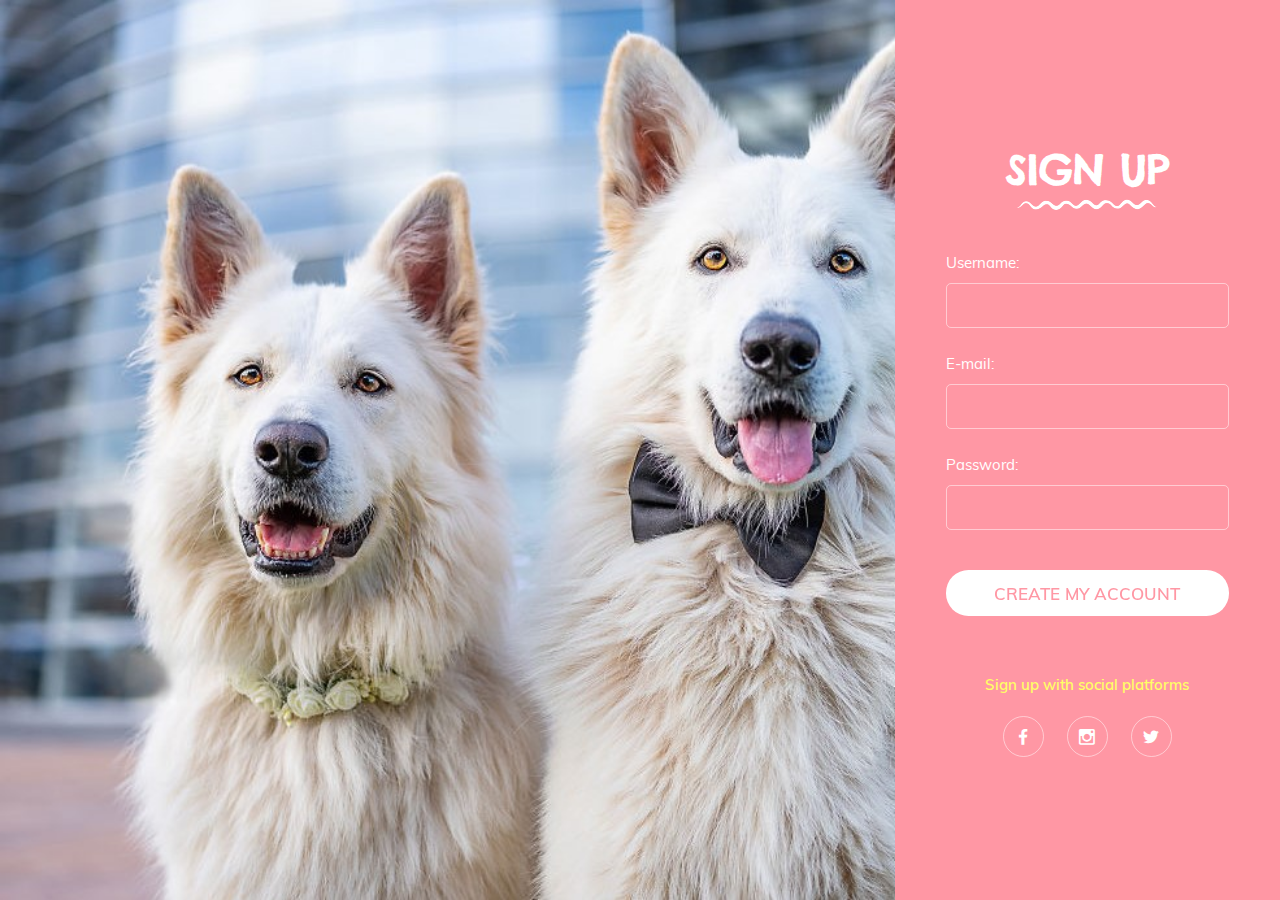
<file: signup/signup.html>
<!DOCTYPE html>
<html>
	<head>
		<meta charset="utf-8">
		<title>RegistrationForm_v8 by Colorlib</title>
		<meta name="viewport" content="width=device-width, initial-scale=1.0">

		<!-- MATERIAL DESIGN ICONIC FONT -->
		<link rel="stylesheet" href="fonts/material-design-iconic-font/css/material-design-iconic-font.min.css">
		
		<!-- STYLE CSS -->
		<link rel="stylesheet" href="css/style.css">
	</head>

	<body>

		<div class="wrapper">
			<div class="image-holder">
				<img src="images/dog1.jpg" alt="">
			</div>
			<div class="form-inner">
				<form action="">
					<div class="form-header">
						<h3>Sign up</h3>
						<img src="images/sign-up.png" alt="" class="sign-up-icon">
					</div>
					<div class="form-group">
						<label for="">Username:</label>
						<input type="text" class="form-control" data-validation="length alphanumeric" data-validation-length="3-12">
					</div>
					<div class="form-group">
						<label for="">E-mail:</label>
						<input type="text" class="form-control" data-validation="email">
					</div>
					<div class="form-group" >
						<label for="">Password:</label>
						<input type="password" class="form-control" data-validation="length" data-validation-length="min8">
					</div>
					<button onClick="myFunction()">create my account</button>
					<div class="socials">
						<p>Sign up with social platforms</p>
						<a href="https://www.facebook.com/" class="socials-icon">
							<i class="zmdi zmdi-facebook"></i>
						</a>
						<a href="https://www.instagram.com/" class="socials-icon">
							<i class="zmdi zmdi-instagram"></i>
						</a>
						<a href="https://twitter.com/home" class="socials-icon">
							<i class="zmdi zmdi-twitter"></i>
						</a>
						<!-- <a href="" class="socials-icon">
							<i class="zmdi zmdi-tumblr"></i>
						</a> -->
					</div>
				</form>
			</div>
			
		</div>
		
		<script src="js/jquery-3.3.1.min.js"></script>
		<script src="js/jquery.form-validator.min.js"></script>
		<script src="js/main.js"></script>
	</body>
</html>
</file>
<file: signup/css/style.css>
@font-face {
  font-family: "ChelseaMarket-Regular";
  src: url("../fonts/chelsea_market/ChelseaMarket-Regular.ttf"); }
@font-face {
  font-family: "Muli-Regular";
  src: url("../fonts/muli/Muli-Regular.ttf"); }
@font-face {
  font-family: "Muli-SemiBold";
  src: url("../fonts/muli/Muli-SemiBold.ttf"); }
* {
  -webkit-box-sizing: border-box;
  -moz-box-sizing: border-box;
  box-sizing: border-box; }

body {
  font-family: "Muli-Regular";
  font-size: 15px;
  margin: 0;
  color: #fff; }

input, textarea, select, button {
  font-family: "Muli-SemiBold"; }

p, h1, h2, h3, h4, h5, h6, ul {
  margin: 0; }

img {
  max-width: 100%; }

ul {
  padding-left: 0;
  margin-bottom: 0; }

a {
  text-decoration: none; }

:focus {
  outline: none; }

.wrapper {
  min-height: 100vh;
  display: flex; }
  .wrapper .image-holder {
    width: 69.9%; }
  .wrapper .form-inner {
    width: 30.1%; }

.image-holder {
  background: url('../images/dog1.jpg') no-repeat;
  background-size: cover; }
  .image-holder img {
    display: none; }

.form-inner {
  background: #ff97a4;
  padding-top: 16.36vh;
  padding-left: 4vw;
  padding-right: 4vw; }

form {
  width: 100%; }

.form-header {
  text-align: center;
  margin-bottom: 39px; }

h3 {
  text-transform: uppercase;
  font-size: 40px;
  font-family: "ChelseaMarket-Regular"; }

label {
  margin-bottom: 11px;
  display: block; }

.form-group {
  margin-bottom: 26px;
  position: relative; }

.form-control {
  border: 1px solid rgba(255, 255, 255, 0.5);
  border-radius: 5px;
  display: block;
  width: 100%;
  height: 45px;
  background: none;
  padding: 0 19px;
  color: #fff;
  font-size: 17px; }
  .form-control.error {
    border-color: #fd677a !important;
    background: url("../images/error.png") no-repeat center right 19px; }
  .form-control.valid {
    background: url("../images/valid.png") no-repeat center right 19px; }

.form-error {
  margin-top: 10px;
  display: inline-block; }

button {
  border: none;
  width: 100%;
  height: 46px;
  border-radius: 22.5px;
  margin: auto;
  margin-top: 40px;
  cursor: pointer;
  display: flex;
  align-items: center;
  justify-content: center;
  padding: 0;
  background: #fff;
  color: #ff97a4;
  text-transform: uppercase;
  font-size: 17px;
  overflow: hidden;
  -webkit-transform: perspective(1px) translateZ(0);
  transform: perspective(1px) translateZ(0);
  position: relative;
  -webkit-transition-property: color;
  transition-property: color;
  -webkit-transition-duration: 0.3s;
  transition-duration: 0.3s; }
  button:before {
    content: "";
    position: absolute;
    z-index: -1;
    top: 0;
    bottom: 0;
    left: 0;
    right: 0;
    background: #fd677a;
    -webkit-transform: scaleX(0);
    transform: scaleX(0);
    -webkit-transform-origin: 50%;
    transform-origin: 50%;
    -webkit-transition-property: transform;
    transition-property: transform;
    -webkit-transition-duration: 0.3s;
    transition-duration: 0.3s;
    -webkit-transition-timing-function: ease-out;
    transition-timing-function: ease-out; }
  button:hover {
    color: white; }
    button:hover:before {
      -webkit-transform: scaleX(1);
      transform: scaleX(1); }

.socials {
  text-align: center;
  margin-top: 59px; }

.socials-icon {
  display: inline-flex;
  width: 41px;
  height: 41px;
  border-radius: 50%;
  align-items: center;
  justify-content: center;
  border: 1px solid rgba(255, 255, 255, 0.5);
  font-size: 19px;
  color: #fff;
  transition: all 0.5s ease;
  margin-right: 19px; }
  .socials-icon:hover {
    background: #fff;
    border: 1px solid transparent;
    color: #ff97a4; }
  .socials-icon:last-child {
    margin-right: 0; }

p {
  font-family: "Muli-SemiBold";
  color: #ffff66;
  margin-bottom: 22px; }

@media (max-width: 1500px) {
  .form-inner {
    display: flex;
    align-items: center;
    padding-top: 0;
    padding-left: 4vw;
    padding-right: 4vw; } }
@media (max-width: 1199px) {
  .wrapper {
    flex-direction: column; }
    .wrapper .image-holder {
      width: 100%;
      height: 45vh; }
    .wrapper .form-inner {
      width: 100%;
      height: 55vh; }

  .form-inner {
    padding-left: 20vw;
    padding-right: 20vw; }

  button {
    width: 50%; } }
@media (max-width: 991px) {
  .wrapper .image-holder {
    height: 37vh; }
  .wrapper .form-inner {
    height: 63vh; }

  .socials {
    margin-top: 40px; }

  .form-header {
    margin-bottom: 30px; } }
@media (max-width: 767px) {
  .wrapper .form-inner {
    height: auto; }
  .wrapper .image-holder {
    height: auto; }

  .image-holder img {
    display: block; }

  .form-inner {
    padding: 30px 20px; }

  button {
    width: 100%; } }

/*# sourceMappingURL=style.css.map */
</file>
<file: signup/fonts/material-design-iconic-font/css/material-design-iconic-font.min.css>
@font-face{font-family:Material-Design-Iconic-Font;src:url(../fonts/Material-Design-Iconic-Font.woff2?v=2.2.0) format('woff2'),url(../fonts/Material-Design-Iconic-Font.woff?v=2.2.0) format('woff'),url(../fonts/Material-Design-Iconic-Font.ttf?v=2.2.0) format('truetype')}.zmdi{display:inline-block;font:normal normal normal 14px/1 'Material-Design-Iconic-Font';font-size:inherit;text-rendering:auto;-webkit-font-smoothing:antialiased;-moz-osx-font-smoothing:grayscale}.zmdi-hc-lg{font-size:1.33333333em;line-height:.75em;vertical-align:-15%}.zmdi-hc-2x{font-size:2em}.zmdi-hc-3x{font-size:3em}.zmdi-hc-4x{font-size:4em}.zmdi-hc-5x{font-size:5em}.zmdi-hc-fw{width:1.28571429em;text-align:center}.zmdi-hc-ul{padding-left:0;margin-left:2.14285714em;list-style-type:none}.zmdi-hc-ul>li{position:relative}.zmdi-hc-li{position:absolute;left:-2.14285714em;width:2.14285714em;top:.14285714em;text-align:center}.zmdi-hc-li.zmdi-hc-lg{left:-1.85714286em}.zmdi-hc-border{padding:.1em .25em;border:solid .1em #9e9e9e;border-radius:2px}.zmdi-hc-border-circle{padding:.1em .25em;border:solid .1em #9e9e9e;border-radius:50%}.zmdi.pull-left{float:left;margin-right:.15em}.zmdi.pull-right{float:right;margin-left:.15em}.zmdi-hc-spin{-webkit-animation:zmdi-spin 1.5s infinite linear;animation:zmdi-spin 1.5s infinite linear}.zmdi-hc-spin-reverse{-webkit-animation:zmdi-spin-reverse 1.5s infinite linear;animation:zmdi-spin-reverse 1.5s infinite linear}@-webkit-keyframes zmdi-spin{0%{-webkit-transform:rotate(0deg);transform:rotate(0deg)}100%{-webkit-transform:rotate(359deg);transform:rotate(359deg)}}@keyframes zmdi-spin{0%{-webkit-transform:rotate(0deg);transform:rotate(0deg)}100%{-webkit-transform:rotate(359deg);transform:rotate(359deg)}}@-webkit-keyframes zmdi-spin-reverse{0%{-webkit-transform:rotate(0deg);transform:rotate(0deg)}100%{-webkit-transform:rotate(-359deg);transform:rotate(-359deg)}}@keyframes zmdi-spin-reverse{0%{-webkit-transform:rotate(0deg);transform:rotate(0deg)}100%{-webkit-transform:rotate(-359deg);transform:rotate(-359deg)}}.zmdi-hc-rotate-90{-webkit-transform:rotate(90deg);-ms-transform:rotate(90deg);transform:rotate(90deg)}.zmdi-hc-rotate-180{-webkit-transform:rotate(180deg);-ms-transform:rotate(180deg);transform:rotate(180deg)}.zmdi-hc-rotate-270{-webkit-transform:rotate(270deg);-ms-transform:rotate(270deg);transform:rotate(270deg)}.zmdi-hc-flip-horizontal{-webkit-transform:scale(-1,1);-ms-transform:scale(-1,1);transform:scale(-1,1)}.zmdi-hc-flip-vertical{-webkit-transform:scale(1,-1);-ms-transform:scale(1,-1);transform:scale(1,-1)}.zmdi-hc-stack{position:relative;display:inline-block;width:2em;height:2em;line-height:2em;vertical-align:middle}.zmdi-hc-stack-1x,.zmdi-hc-stack-2x{position:absolute;left:0;width:100%;text-align:center}.zmdi-hc-stack-1x{line-height:inherit}.zmdi-hc-stack-2x{font-size:2em}.zmdi-hc-inverse{color:#fff}.zmdi-3d-rotation:before{content:'\f101'}.zmdi-airplane-off:before{content:'\f102'}.zmdi-airplane:before{content:'\f103'}.zmdi-album:before{content:'\f104'}.zmdi-archive:before{content:'\f105'}.zmdi-assignment-account:before{content:'\f106'}.zmdi-assignment-alert:before{content:'\f107'}.zmdi-assignment-check:before{content:'\f108'}.zmdi-assignment-o:before{content:'\f109'}.zmdi-assignment-return:before{content:'\f10a'}.zmdi-assignment-returned:before{content:'\f10b'}.zmdi-assignment:before{content:'\f10c'}.zmdi-attachment-alt:before{content:'\f10d'}.zmdi-attachment:before{content:'\f10e'}.zmdi-audio:before{content:'\f10f'}.zmdi-badge-check:before{content:'\f110'}.zmdi-balance-wallet:before{content:'\f111'}.zmdi-balance:before{content:'\f112'}.zmdi-battery-alert:before{content:'\f113'}.zmdi-battery-flash:before{content:'\f114'}.zmdi-battery-unknown:before{content:'\f115'}.zmdi-battery:before{content:'\f116'}.zmdi-bike:before{content:'\f117'}.zmdi-block-alt:before{content:'\f118'}.zmdi-block:before{content:'\f119'}.zmdi-boat:before{content:'\f11a'}.zmdi-book-image:before{content:'\f11b'}.zmdi-book:before{content:'\f11c'}.zmdi-bookmark-outline:before{content:'\f11d'}.zmdi-bookmark:before{content:'\f11e'}.zmdi-brush:before{content:'\f11f'}.zmdi-bug:before{content:'\f120'}.zmdi-bus:before{content:'\f121'}.zmdi-cake:before{content:'\f122'}.zmdi-car-taxi:before{content:'\f123'}.zmdi-car-wash:before{content:'\f124'}.zmdi-car:before{content:'\f125'}.zmdi-card-giftcard:before{content:'\f126'}.zmdi-card-membership:before{content:'\f127'}.zmdi-card-travel:before{content:'\f128'}.zmdi-card:before{content:'\f129'}.zmdi-case-check:before{content:'\f12a'}.zmdi-case-download:before{content:'\f12b'}.zmdi-case-play:before{content:'\f12c'}.zmdi-case:before{content:'\f12d'}.zmdi-cast-connected:before{content:'\f12e'}.zmdi-cast:before{content:'\f12f'}.zmdi-chart-donut:before{content:'\f130'}.zmdi-chart:before{content:'\f131'}.zmdi-city-alt:before{content:'\f132'}.zmdi-city:before{content:'\f133'}.zmdi-close-circle-o:before{content:'\f134'}.zmdi-close-circle:before{content:'\f135'}.zmdi-close:before{content:'\f136'}.zmdi-cocktail:before{content:'\f137'}.zmdi-code-setting:before{content:'\f138'}.zmdi-code-smartphone:before{content:'\f139'}.zmdi-code:before{content:'\f13a'}.zmdi-coffee:before{content:'\f13b'}.zmdi-collection-bookmark:before{content:'\f13c'}.zmdi-collection-case-play:before{content:'\f13d'}.zmdi-collection-folder-image:before{content:'\f13e'}.zmdi-collection-image-o:before{content:'\f13f'}.zmdi-collection-image:before{content:'\f140'}.zmdi-collection-item-1:before{content:'\f141'}.zmdi-collection-item-2:before{content:'\f142'}.zmdi-collection-item-3:before{content:'\f143'}.zmdi-collection-item-4:before{content:'\f144'}.zmdi-collection-item-5:before{content:'\f145'}.zmdi-collection-item-6:before{content:'\f146'}.zmdi-collection-item-7:before{content:'\f147'}.zmdi-collection-item-8:before{content:'\f148'}.zmdi-collection-item-9-plus:before{content:'\f149'}.zmdi-collection-item-9:before{content:'\f14a'}.zmdi-collection-item:before{content:'\f14b'}.zmdi-collection-music:before{content:'\f14c'}.zmdi-collection-pdf:before{content:'\f14d'}.zmdi-collection-plus:before{content:'\f14e'}.zmdi-collection-speaker:before{content:'\f14f'}.zmdi-collection-text:before{content:'\f150'}.zmdi-collection-video:before{content:'\f151'}.zmdi-compass:before{content:'\f152'}.zmdi-cutlery:before{content:'\f153'}.zmdi-delete:before{content:'\f154'}.zmdi-dialpad:before{content:'\f155'}.zmdi-dns:before{content:'\f156'}.zmdi-drink:before{content:'\f157'}.zmdi-edit:before{content:'\f158'}.zmdi-email-open:before{content:'\f159'}.zmdi-email:before{content:'\f15a'}.zmdi-eye-off:before{content:'\f15b'}.zmdi-eye:before{content:'\f15c'}.zmdi-eyedropper:before{content:'\f15d'}.zmdi-favorite-outline:before{content:'\f15e'}.zmdi-favorite:before{content:'\f15f'}.zmdi-filter-list:before{content:'\f160'}.zmdi-fire:before{content:'\f161'}.zmdi-flag:before{content:'\f162'}.zmdi-flare:before{content:'\f163'}.zmdi-flash-auto:before{content:'\f164'}.zmdi-flash-off:before{content:'\f165'}.zmdi-flash:before{content:'\f166'}.zmdi-flip:before{content:'\f167'}.zmdi-flower-alt:before{content:'\f168'}.zmdi-flower:before{content:'\f169'}.zmdi-font:before{content:'\f16a'}.zmdi-fullscreen-alt:before{content:'\f16b'}.zmdi-fullscreen-exit:before{content:'\f16c'}.zmdi-fullscreen:before{content:'\f16d'}.zmdi-functions:before{content:'\f16e'}.zmdi-gas-station:before{content:'\f16f'}.zmdi-gesture:before{content:'\f170'}.zmdi-globe-alt:before{content:'\f171'}.zmdi-globe-lock:before{content:'\f172'}.zmdi-globe:before{content:'\f173'}.zmdi-graduation-cap:before{content:'\f174'}.zmdi-home:before{content:'\f175'}.zmdi-hospital-alt:before{content:'\f176'}.zmdi-hospital:before{content:'\f177'}.zmdi-hotel:before{content:'\f178'}.zmdi-hourglass-alt:before{content:'\f179'}.zmdi-hourglass-outline:before{content:'\f17a'}.zmdi-hourglass:before{content:'\f17b'}.zmdi-http:before{content:'\f17c'}.zmdi-image-alt:before{content:'\f17d'}.zmdi-image-o:before{content:'\f17e'}.zmdi-image:before{content:'\f17f'}.zmdi-inbox:before{content:'\f180'}.zmdi-invert-colors-off:before{content:'\f181'}.zmdi-invert-colors:before{content:'\f182'}.zmdi-key:before{content:'\f183'}.zmdi-label-alt-outline:before{content:'\f184'}.zmdi-label-alt:before{content:'\f185'}.zmdi-label-heart:before{content:'\f186'}.zmdi-label:before{content:'\f187'}.zmdi-labels:before{content:'\f188'}.zmdi-lamp:before{content:'\f189'}.zmdi-landscape:before{content:'\f18a'}.zmdi-layers-off:before{content:'\f18b'}.zmdi-layers:before{content:'\f18c'}.zmdi-library:before{content:'\f18d'}.zmdi-link:before{content:'\f18e'}.zmdi-lock-open:before{content:'\f18f'}.zmdi-lock-outline:before{content:'\f190'}.zmdi-lock:before{content:'\f191'}.zmdi-mail-reply-all:before{content:'\f192'}.zmdi-mail-reply:before{content:'\f193'}.zmdi-mail-send:before{content:'\f194'}.zmdi-mall:before{content:'\f195'}.zmdi-map:before{content:'\f196'}.zmdi-menu:before{content:'\f197'}.zmdi-money-box:before{content:'\f198'}.zmdi-money-off:before{content:'\f199'}.zmdi-money:before{content:'\f19a'}.zmdi-more-vert:before{content:'\f19b'}.zmdi-more:before{content:'\f19c'}.zmdi-movie-alt:before{content:'\f19d'}.zmdi-movie:before{content:'\f19e'}.zmdi-nature-people:before{content:'\f19f'}.zmdi-nature:before{content:'\f1a0'}.zmdi-navigation:before{content:'\f1a1'}.zmdi-open-in-browser:before{content:'\f1a2'}.zmdi-open-in-new:before{content:'\f1a3'}.zmdi-palette:before{content:'\f1a4'}.zmdi-parking:before{content:'\f1a5'}.zmdi-pin-account:before{content:'\f1a6'}.zmdi-pin-assistant:before{content:'\f1a7'}.zmdi-pin-drop:before{content:'\f1a8'}.zmdi-pin-help:before{content:'\f1a9'}.zmdi-pin-off:before{content:'\f1aa'}.zmdi-pin:before{content:'\f1ab'}.zmdi-pizza:before{content:'\f1ac'}.zmdi-plaster:before{content:'\f1ad'}.zmdi-power-setting:before{content:'\f1ae'}.zmdi-power:before{content:'\f1af'}.zmdi-print:before{content:'\f1b0'}.zmdi-puzzle-piece:before{content:'\f1b1'}.zmdi-quote:before{content:'\f1b2'}.zmdi-railway:before{content:'\f1b3'}.zmdi-receipt:before{content:'\f1b4'}.zmdi-refresh-alt:before{content:'\f1b5'}.zmdi-refresh-sync-alert:before{content:'\f1b6'}.zmdi-refresh-sync-off:before{content:'\f1b7'}.zmdi-refresh-sync:before{content:'\f1b8'}.zmdi-refresh:before{content:'\f1b9'}.zmdi-roller:before{content:'\f1ba'}.zmdi-ruler:before{content:'\f1bb'}.zmdi-scissors:before{content:'\f1bc'}.zmdi-screen-rotation-lock:before{content:'\f1bd'}.zmdi-screen-rotation:before{content:'\f1be'}.zmdi-search-for:before{content:'\f1bf'}.zmdi-search-in-file:before{content:'\f1c0'}.zmdi-search-in-page:before{content:'\f1c1'}.zmdi-search-replace:before{content:'\f1c2'}.zmdi-search:before{content:'\f1c3'}.zmdi-seat:before{content:'\f1c4'}.zmdi-settings-square:before{content:'\f1c5'}.zmdi-settings:before{content:'\f1c6'}.zmdi-shield-check:before{content:'\f1c7'}.zmdi-shield-security:before{content:'\f1c8'}.zmdi-shopping-basket:before{content:'\f1c9'}.zmdi-shopping-cart-plus:before{content:'\f1ca'}.zmdi-shopping-cart:before{content:'\f1cb'}.zmdi-sign-in:before{content:'\f1cc'}.zmdi-sort-amount-asc:before{content:'\f1cd'}.zmdi-sort-amount-desc:before{content:'\f1ce'}.zmdi-sort-asc:before{content:'\f1cf'}.zmdi-sort-desc:before{content:'\f1d0'}.zmdi-spellcheck:before{content:'\f1d1'}.zmdi-storage:before{content:'\f1d2'}.zmdi-store-24:before{content:'\f1d3'}.zmdi-store:before{content:'\f1d4'}.zmdi-subway:before{content:'\f1d5'}.zmdi-sun:before{content:'\f1d6'}.zmdi-tab-unselected:before{content:'\f1d7'}.zmdi-tab:before{content:'\f1d8'}.zmdi-tag-close:before{content:'\f1d9'}.zmdi-tag-more:before{content:'\f1da'}.zmdi-tag:before{content:'\f1db'}.zmdi-thumb-down:before{content:'\f1dc'}.zmdi-thumb-up-down:before{content:'\f1dd'}.zmdi-thumb-up:before{content:'\f1de'}.zmdi-ticket-star:before{content:'\f1df'}.zmdi-toll:before{content:'\f1e0'}.zmdi-toys:before{content:'\f1e1'}.zmdi-traffic:before{content:'\f1e2'}.zmdi-translate:before{content:'\f1e3'}.zmdi-triangle-down:before{content:'\f1e4'}.zmdi-triangle-up:before{content:'\f1e5'}.zmdi-truck:before{content:'\f1e6'}.zmdi-turning-sign:before{content:'\f1e7'}.zmdi-wallpaper:before{content:'\f1e8'}.zmdi-washing-machine:before{content:'\f1e9'}.zmdi-window-maximize:before{content:'\f1ea'}.zmdi-window-minimize:before{content:'\f1eb'}.zmdi-window-restore:before{content:'\f1ec'}.zmdi-wrench:before{content:'\f1ed'}.zmdi-zoom-in:before{content:'\f1ee'}.zmdi-zoom-out:before{content:'\f1ef'}.zmdi-alert-circle-o:before{content:'\f1f0'}.zmdi-alert-circle:before{content:'\f1f1'}.zmdi-alert-octagon:before{content:'\f1f2'}.zmdi-alert-polygon:before{content:'\f1f3'}.zmdi-alert-triangle:before{content:'\f1f4'}.zmdi-help-outline:before{content:'\f1f5'}.zmdi-help:before{content:'\f1f6'}.zmdi-info-outline:before{content:'\f1f7'}.zmdi-info:before{content:'\f1f8'}.zmdi-notifications-active:before{content:'\f1f9'}.zmdi-notifications-add:before{content:'\f1fa'}.zmdi-notifications-none:before{content:'\f1fb'}.zmdi-notifications-off:before{content:'\f1fc'}.zmdi-notifications-paused:before{content:'\f1fd'}.zmdi-notifications:before{content:'\f1fe'}.zmdi-account-add:before{content:'\f1ff'}.zmdi-account-box-mail:before{content:'\f200'}.zmdi-account-box-o:before{content:'\f201'}.zmdi-account-box-phone:before{content:'\f202'}.zmdi-account-box:before{content:'\f203'}.zmdi-account-calendar:before{content:'\f204'}.zmdi-account-circle:before{content:'\f205'}.zmdi-account-o:before{content:'\f206'}.zmdi-account:before{content:'\f207'}.zmdi-accounts-add:before{content:'\f208'}.zmdi-accounts-alt:before{content:'\f209'}.zmdi-accounts-list-alt:before{content:'\f20a'}.zmdi-accounts-list:before{content:'\f20b'}.zmdi-accounts-outline:before{content:'\f20c'}.zmdi-accounts:before{content:'\f20d'}.zmdi-face:before{content:'\f20e'}.zmdi-female:before{content:'\f20f'}.zmdi-male-alt:before{content:'\f210'}.zmdi-male-female:before{content:'\f211'}.zmdi-male:before{content:'\f212'}.zmdi-mood-bad:before{content:'\f213'}.zmdi-mood:before{content:'\f214'}.zmdi-run:before{content:'\f215'}.zmdi-walk:before{content:'\f216'}.zmdi-cloud-box:before{content:'\f217'}.zmdi-cloud-circle:before{content:'\f218'}.zmdi-cloud-done:before{content:'\f219'}.zmdi-cloud-download:before{content:'\f21a'}.zmdi-cloud-off:before{content:'\f21b'}.zmdi-cloud-outline-alt:before{content:'\f21c'}.zmdi-cloud-outline:before{content:'\f21d'}.zmdi-cloud-upload:before{content:'\f21e'}.zmdi-cloud:before{content:'\f21f'}.zmdi-download:before{content:'\f220'}.zmdi-file-plus:before{content:'\f221'}.zmdi-file-text:before{content:'\f222'}.zmdi-file:before{content:'\f223'}.zmdi-folder-outline:before{content:'\f224'}.zmdi-folder-person:before{content:'\f225'}.zmdi-folder-star-alt:before{content:'\f226'}.zmdi-folder-star:before{content:'\f227'}.zmdi-folder:before{content:'\f228'}.zmdi-gif:before{content:'\f229'}.zmdi-upload:before{content:'\f22a'}.zmdi-border-all:before{content:'\f22b'}.zmdi-border-bottom:before{content:'\f22c'}.zmdi-border-clear:before{content:'\f22d'}.zmdi-border-color:before{content:'\f22e'}.zmdi-border-horizontal:before{content:'\f22f'}.zmdi-border-inner:before{content:'\f230'}.zmdi-border-left:before{content:'\f231'}.zmdi-border-outer:before{content:'\f232'}.zmdi-border-right:before{content:'\f233'}.zmdi-border-style:before{content:'\f234'}.zmdi-border-top:before{content:'\f235'}.zmdi-border-vertical:before{content:'\f236'}.zmdi-copy:before{content:'\f237'}.zmdi-crop:before{content:'\f238'}.zmdi-format-align-center:before{content:'\f239'}.zmdi-format-align-justify:before{content:'\f23a'}.zmdi-format-align-left:before{content:'\f23b'}.zmdi-format-align-right:before{content:'\f23c'}.zmdi-format-bold:before{content:'\f23d'}.zmdi-format-clear-all:before{content:'\f23e'}.zmdi-format-clear:before{content:'\f23f'}.zmdi-format-color-fill:before{content:'\f240'}.zmdi-format-color-reset:before{content:'\f241'}.zmdi-format-color-text:before{content:'\f242'}.zmdi-format-indent-decrease:before{content:'\f243'}.zmdi-format-indent-increase:before{content:'\f244'}.zmdi-format-italic:before{content:'\f245'}.zmdi-format-line-spacing:before{content:'\f246'}.zmdi-format-list-bulleted:before{content:'\f247'}.zmdi-format-list-numbered:before{content:'\f248'}.zmdi-format-ltr:before{content:'\f249'}.zmdi-format-rtl:before{content:'\f24a'}.zmdi-format-size:before{content:'\f24b'}.zmdi-format-strikethrough-s:before{content:'\f24c'}.zmdi-format-strikethrough:before{content:'\f24d'}.zmdi-format-subject:before{content:'\f24e'}.zmdi-format-underlined:before{content:'\f24f'}.zmdi-format-valign-bottom:before{content:'\f250'}.zmdi-format-valign-center:before{content:'\f251'}.zmdi-format-valign-top:before{content:'\f252'}.zmdi-redo:before{content:'\f253'}.zmdi-select-all:before{content:'\f254'}.zmdi-space-bar:before{content:'\f255'}.zmdi-text-format:before{content:'\f256'}.zmdi-transform:before{content:'\f257'}.zmdi-undo:before{content:'\f258'}.zmdi-wrap-text:before{content:'\f259'}.zmdi-comment-alert:before{content:'\f25a'}.zmdi-comment-alt-text:before{content:'\f25b'}.zmdi-comment-alt:before{content:'\f25c'}.zmdi-comment-edit:before{content:'\f25d'}.zmdi-comment-image:before{content:'\f25e'}.zmdi-comment-list:before{content:'\f25f'}.zmdi-comment-more:before{content:'\f260'}.zmdi-comment-outline:before{content:'\f261'}.zmdi-comment-text-alt:before{content:'\f262'}.zmdi-comment-text:before{content:'\f263'}.zmdi-comment-video:before{content:'\f264'}.zmdi-comment:before{content:'\f265'}.zmdi-comments:before{content:'\f266'}.zmdi-check-all:before{content:'\f267'}.zmdi-check-circle-u:before{content:'\f268'}.zmdi-check-circle:before{content:'\f269'}.zmdi-check-square:before{content:'\f26a'}.zmdi-check:before{content:'\f26b'}.zmdi-circle-o:before{content:'\f26c'}.zmdi-circle:before{content:'\f26d'}.zmdi-dot-circle-alt:before{content:'\f26e'}.zmdi-dot-circle:before{content:'\f26f'}.zmdi-minus-circle-outline:before{content:'\f270'}.zmdi-minus-circle:before{content:'\f271'}.zmdi-minus-square:before{content:'\f272'}.zmdi-minus:before{content:'\f273'}.zmdi-plus-circle-o-duplicate:before{content:'\f274'}.zmdi-plus-circle-o:before{content:'\f275'}.zmdi-plus-circle:before{content:'\f276'}.zmdi-plus-square:before{content:'\f277'}.zmdi-plus:before{content:'\f278'}.zmdi-square-o:before{content:'\f279'}.zmdi-star-circle:before{content:'\f27a'}.zmdi-star-half:before{content:'\f27b'}.zmdi-star-outline:before{content:'\f27c'}.zmdi-star:before{content:'\f27d'}.zmdi-bluetooth-connected:before{content:'\f27e'}.zmdi-bluetooth-off:before{content:'\f27f'}.zmdi-bluetooth-search:before{content:'\f280'}.zmdi-bluetooth-setting:before{content:'\f281'}.zmdi-bluetooth:before{content:'\f282'}.zmdi-camera-add:before{content:'\f283'}.zmdi-camera-alt:before{content:'\f284'}.zmdi-camera-bw:before{content:'\f285'}.zmdi-camera-front:before{content:'\f286'}.zmdi-camera-mic:before{content:'\f287'}.zmdi-camera-party-mode:before{content:'\f288'}.zmdi-camera-rear:before{content:'\f289'}.zmdi-camera-roll:before{content:'\f28a'}.zmdi-camera-switch:before{content:'\f28b'}.zmdi-camera:before{content:'\f28c'}.zmdi-card-alert:before{content:'\f28d'}.zmdi-card-off:before{content:'\f28e'}.zmdi-card-sd:before{content:'\f28f'}.zmdi-card-sim:before{content:'\f290'}.zmdi-desktop-mac:before{content:'\f291'}.zmdi-desktop-windows:before{content:'\f292'}.zmdi-device-hub:before{content:'\f293'}.zmdi-devices-off:before{content:'\f294'}.zmdi-devices:before{content:'\f295'}.zmdi-dock:before{content:'\f296'}.zmdi-floppy:before{content:'\f297'}.zmdi-gamepad:before{content:'\f298'}.zmdi-gps-dot:before{content:'\f299'}.zmdi-gps-off:before{content:'\f29a'}.zmdi-gps:before{content:'\f29b'}.zmdi-headset-mic:before{content:'\f29c'}.zmdi-headset:before{content:'\f29d'}.zmdi-input-antenna:before{content:'\f29e'}.zmdi-input-composite:before{content:'\f29f'}.zmdi-input-hdmi:before{content:'\f2a0'}.zmdi-input-power:before{content:'\f2a1'}.zmdi-input-svideo:before{content:'\f2a2'}.zmdi-keyboard-hide:before{content:'\f2a3'}.zmdi-keyboard:before{content:'\f2a4'}.zmdi-laptop-chromebook:before{content:'\f2a5'}.zmdi-laptop-mac:before{content:'\f2a6'}.zmdi-laptop:before{content:'\f2a7'}.zmdi-mic-off:before{content:'\f2a8'}.zmdi-mic-outline:before{content:'\f2a9'}.zmdi-mic-setting:before{content:'\f2aa'}.zmdi-mic:before{content:'\f2ab'}.zmdi-mouse:before{content:'\f2ac'}.zmdi-network-alert:before{content:'\f2ad'}.zmdi-network-locked:before{content:'\f2ae'}.zmdi-network-off:before{content:'\f2af'}.zmdi-network-outline:before{content:'\f2b0'}.zmdi-network-setting:before{content:'\f2b1'}.zmdi-network:before{content:'\f2b2'}.zmdi-phone-bluetooth:before{content:'\f2b3'}.zmdi-phone-end:before{content:'\f2b4'}.zmdi-phone-forwarded:before{content:'\f2b5'}.zmdi-phone-in-talk:before{content:'\f2b6'}.zmdi-phone-locked:before{content:'\f2b7'}.zmdi-phone-missed:before{content:'\f2b8'}.zmdi-phone-msg:before{content:'\f2b9'}.zmdi-phone-paused:before{content:'\f2ba'}.zmdi-phone-ring:before{content:'\f2bb'}.zmdi-phone-setting:before{content:'\f2bc'}.zmdi-phone-sip:before{content:'\f2bd'}.zmdi-phone:before{content:'\f2be'}.zmdi-portable-wifi-changes:before{content:'\f2bf'}.zmdi-portable-wifi-off:before{content:'\f2c0'}.zmdi-portable-wifi:before{content:'\f2c1'}.zmdi-radio:before{content:'\f2c2'}.zmdi-reader:before{content:'\f2c3'}.zmdi-remote-control-alt:before{content:'\f2c4'}.zmdi-remote-control:before{content:'\f2c5'}.zmdi-router:before{content:'\f2c6'}.zmdi-scanner:before{content:'\f2c7'}.zmdi-smartphone-android:before{content:'\f2c8'}.zmdi-smartphone-download:before{content:'\f2c9'}.zmdi-smartphone-erase:before{content:'\f2ca'}.zmdi-smartphone-info:before{content:'\f2cb'}.zmdi-smartphone-iphone:before{content:'\f2cc'}.zmdi-smartphone-landscape-lock:before{content:'\f2cd'}.zmdi-smartphone-landscape:before{content:'\f2ce'}.zmdi-smartphone-lock:before{content:'\f2cf'}.zmdi-smartphone-portrait-lock:before{content:'\f2d0'}.zmdi-smartphone-ring:before{content:'\f2d1'}.zmdi-smartphone-setting:before{content:'\f2d2'}.zmdi-smartphone-setup:before{content:'\f2d3'}.zmdi-smartphone:before{content:'\f2d4'}.zmdi-speaker:before{content:'\f2d5'}.zmdi-tablet-android:before{content:'\f2d6'}.zmdi-tablet-mac:before{content:'\f2d7'}.zmdi-tablet:before{content:'\f2d8'}.zmdi-tv-alt-play:before{content:'\f2d9'}.zmdi-tv-list:before{content:'\f2da'}.zmdi-tv-play:before{content:'\f2db'}.zmdi-tv:before{content:'\f2dc'}.zmdi-usb:before{content:'\f2dd'}.zmdi-videocam-off:before{content:'\f2de'}.zmdi-videocam-switch:before{content:'\f2df'}.zmdi-videocam:before{content:'\f2e0'}.zmdi-watch:before{content:'\f2e1'}.zmdi-wifi-alt-2:before{content:'\f2e2'}.zmdi-wifi-alt:before{content:'\f2e3'}.zmdi-wifi-info:before{content:'\f2e4'}.zmdi-wifi-lock:before{content:'\f2e5'}.zmdi-wifi-off:before{content:'\f2e6'}.zmdi-wifi-outline:before{content:'\f2e7'}.zmdi-wifi:before{content:'\f2e8'}.zmdi-arrow-left-bottom:before{content:'\f2e9'}.zmdi-arrow-left:before{content:'\f2ea'}.zmdi-arrow-merge:before{content:'\f2eb'}.zmdi-arrow-missed:before{content:'\f2ec'}.zmdi-arrow-right-top:before{content:'\f2ed'}.zmdi-arrow-right:before{content:'\f2ee'}.zmdi-arrow-split:before{content:'\f2ef'}.zmdi-arrows:before{content:'\f2f0'}.zmdi-caret-down-circle:before{content:'\f2f1'}.zmdi-caret-down:before{content:'\f2f2'}.zmdi-caret-left-circle:before{content:'\f2f3'}.zmdi-caret-left:before{content:'\f2f4'}.zmdi-caret-right-circle:before{content:'\f2f5'}.zmdi-caret-right:before{content:'\f2f6'}.zmdi-caret-up-circle:before{content:'\f2f7'}.zmdi-caret-up:before{content:'\f2f8'}.zmdi-chevron-down:before{content:'\f2f9'}.zmdi-chevron-left:before{content:'\f2fa'}.zmdi-chevron-right:before{content:'\f2fb'}.zmdi-chevron-up:before{content:'\f2fc'}.zmdi-forward:before{content:'\f2fd'}.zmdi-long-arrow-down:before{content:'\f2fe'}.zmdi-long-arrow-left:before{content:'\f2ff'}.zmdi-long-arrow-return:before{content:'\f300'}.zmdi-long-arrow-right:before{content:'\f301'}.zmdi-long-arrow-tab:before{content:'\f302'}.zmdi-long-arrow-up:before{content:'\f303'}.zmdi-rotate-ccw:before{content:'\f304'}.zmdi-rotate-cw:before{content:'\f305'}.zmdi-rotate-left:before{content:'\f306'}.zmdi-rotate-right:before{content:'\f307'}.zmdi-square-down:before{content:'\f308'}.zmdi-square-right:before{content:'\f309'}.zmdi-swap-alt:before{content:'\f30a'}.zmdi-swap-vertical-circle:before{content:'\f30b'}.zmdi-swap-vertical:before{content:'\f30c'}.zmdi-swap:before{content:'\f30d'}.zmdi-trending-down:before{content:'\f30e'}.zmdi-trending-flat:before{content:'\f30f'}.zmdi-trending-up:before{content:'\f310'}.zmdi-unfold-less:before{content:'\f311'}.zmdi-unfold-more:before{content:'\f312'}.zmdi-apps:before{content:'\f313'}.zmdi-grid-off:before{content:'\f314'}.zmdi-grid:before{content:'\f315'}.zmdi-view-agenda:before{content:'\f316'}.zmdi-view-array:before{content:'\f317'}.zmdi-view-carousel:before{content:'\f318'}.zmdi-view-column:before{content:'\f319'}.zmdi-view-comfy:before{content:'\f31a'}.zmdi-view-compact:before{content:'\f31b'}.zmdi-view-dashboard:before{content:'\f31c'}.zmdi-view-day:before{content:'\f31d'}.zmdi-view-headline:before{content:'\f31e'}.zmdi-view-list-alt:before{content:'\f31f'}.zmdi-view-list:before{content:'\f320'}.zmdi-view-module:before{content:'\f321'}.zmdi-view-quilt:before{content:'\f322'}.zmdi-view-stream:before{content:'\f323'}.zmdi-view-subtitles:before{content:'\f324'}.zmdi-view-toc:before{content:'\f325'}.zmdi-view-web:before{content:'\f326'}.zmdi-view-week:before{content:'\f327'}.zmdi-widgets:before{content:'\f328'}.zmdi-alarm-check:before{content:'\f329'}.zmdi-alarm-off:before{content:'\f32a'}.zmdi-alarm-plus:before{content:'\f32b'}.zmdi-alarm-snooze:before{content:'\f32c'}.zmdi-alarm:before{content:'\f32d'}.zmdi-calendar-alt:before{content:'\f32e'}.zmdi-calendar-check:before{content:'\f32f'}.zmdi-calendar-close:before{content:'\f330'}.zmdi-calendar-note:before{content:'\f331'}.zmdi-calendar:before{content:'\f332'}.zmdi-time-countdown:before{content:'\f333'}.zmdi-time-interval:before{content:'\f334'}.zmdi-time-restore-setting:before{content:'\f335'}.zmdi-time-restore:before{content:'\f336'}.zmdi-time:before{content:'\f337'}.zmdi-timer-off:before{content:'\f338'}.zmdi-timer:before{content:'\f339'}.zmdi-android-alt:before{content:'\f33a'}.zmdi-android:before{content:'\f33b'}.zmdi-apple:before{content:'\f33c'}.zmdi-behance:before{content:'\f33d'}.zmdi-codepen:before{content:'\f33e'}.zmdi-dribbble:before{content:'\f33f'}.zmdi-dropbox:before{content:'\f340'}.zmdi-evernote:before{content:'\f341'}.zmdi-facebook-box:before{content:'\f342'}.zmdi-facebook:before{content:'\f343'}.zmdi-github-box:before{content:'\f344'}.zmdi-github:before{content:'\f345'}.zmdi-google-drive:before{content:'\f346'}.zmdi-google-earth:before{content:'\f347'}.zmdi-google-glass:before{content:'\f348'}.zmdi-google-maps:before{content:'\f349'}.zmdi-google-pages:before{content:'\f34a'}.zmdi-google-play:before{content:'\f34b'}.zmdi-google-plus-box:before{content:'\f34c'}.zmdi-google-plus:before{content:'\f34d'}.zmdi-google:before{content:'\f34e'}.zmdi-instagram:before{content:'\f34f'}.zmdi-language-css3:before{content:'\f350'}.zmdi-language-html5:before{content:'\f351'}.zmdi-language-javascript:before{content:'\f352'}.zmdi-language-python-alt:before{content:'\f353'}.zmdi-language-python:before{content:'\f354'}.zmdi-lastfm:before{content:'\f355'}.zmdi-linkedin-box:before{content:'\f356'}.zmdi-paypal:before{content:'\f357'}.zmdi-pinterest-box:before{content:'\f358'}.zmdi-pocket:before{content:'\f359'}.zmdi-polymer:before{content:'\f35a'}.zmdi-share:before{content:'\f35b'}.zmdi-stackoverflow:before{content:'\f35c'}.zmdi-steam-square:before{content:'\f35d'}.zmdi-steam:before{content:'\f35e'}.zmdi-twitter-box:before{content:'\f35f'}.zmdi-twitter:before{content:'\f360'}.zmdi-vk:before{content:'\f361'}.zmdi-wikipedia:before{content:'\f362'}.zmdi-windows:before{content:'\f363'}.zmdi-aspect-ratio-alt:before{content:'\f364'}.zmdi-aspect-ratio:before{content:'\f365'}.zmdi-blur-circular:before{content:'\f366'}.zmdi-blur-linear:before{content:'\f367'}.zmdi-blur-off:before{content:'\f368'}.zmdi-blur:before{content:'\f369'}.zmdi-brightness-2:before{content:'\f36a'}.zmdi-brightness-3:before{content:'\f36b'}.zmdi-brightness-4:before{content:'\f36c'}.zmdi-brightness-5:before{content:'\f36d'}.zmdi-brightness-6:before{content:'\f36e'}.zmdi-brightness-7:before{content:'\f36f'}.zmdi-brightness-auto:before{content:'\f370'}.zmdi-brightness-setting:before{content:'\f371'}.zmdi-broken-image:before{content:'\f372'}.zmdi-center-focus-strong:before{content:'\f373'}.zmdi-center-focus-weak:before{content:'\f374'}.zmdi-compare:before{content:'\f375'}.zmdi-crop-16-9:before{content:'\f376'}.zmdi-crop-3-2:before{content:'\f377'}.zmdi-crop-5-4:before{content:'\f378'}.zmdi-crop-7-5:before{content:'\f379'}.zmdi-crop-din:before{content:'\f37a'}.zmdi-crop-free:before{content:'\f37b'}.zmdi-crop-landscape:before{content:'\f37c'}.zmdi-crop-portrait:before{content:'\f37d'}.zmdi-crop-square:before{content:'\f37e'}.zmdi-exposure-alt:before{content:'\f37f'}.zmdi-exposure:before{content:'\f380'}.zmdi-filter-b-and-w:before{content:'\f381'}.zmdi-filter-center-focus:before{content:'\f382'}.zmdi-filter-frames:before{content:'\f383'}.zmdi-filter-tilt-shift:before{content:'\f384'}.zmdi-gradient:before{content:'\f385'}.zmdi-grain:before{content:'\f386'}.zmdi-graphic-eq:before{content:'\f387'}.zmdi-hdr-off:before{content:'\f388'}.zmdi-hdr-strong:before{content:'\f389'}.zmdi-hdr-weak:before{content:'\f38a'}.zmdi-hdr:before{content:'\f38b'}.zmdi-iridescent:before{content:'\f38c'}.zmdi-leak-off:before{content:'\f38d'}.zmdi-leak:before{content:'\f38e'}.zmdi-looks:before{content:'\f38f'}.zmdi-loupe:before{content:'\f390'}.zmdi-panorama-horizontal:before{content:'\f391'}.zmdi-panorama-vertical:before{content:'\f392'}.zmdi-panorama-wide-angle:before{content:'\f393'}.zmdi-photo-size-select-large:before{content:'\f394'}.zmdi-photo-size-select-small:before{content:'\f395'}.zmdi-picture-in-picture:before{content:'\f396'}.zmdi-slideshow:before{content:'\f397'}.zmdi-texture:before{content:'\f398'}.zmdi-tonality:before{content:'\f399'}.zmdi-vignette:before{content:'\f39a'}.zmdi-wb-auto:before{content:'\f39b'}.zmdi-eject-alt:before{content:'\f39c'}.zmdi-eject:before{content:'\f39d'}.zmdi-equalizer:before{content:'\f39e'}.zmdi-fast-forward:before{content:'\f39f'}.zmdi-fast-rewind:before{content:'\f3a0'}.zmdi-forward-10:before{content:'\f3a1'}.zmdi-forward-30:before{content:'\f3a2'}.zmdi-forward-5:before{content:'\f3a3'}.zmdi-hearing:before{content:'\f3a4'}.zmdi-pause-circle-outline:before{content:'\f3a5'}.zmdi-pause-circle:before{content:'\f3a6'}.zmdi-pause:before{content:'\f3a7'}.zmdi-play-circle-outline:before{content:'\f3a8'}.zmdi-play-circle:before{content:'\f3a9'}.zmdi-play:before{content:'\f3aa'}.zmdi-playlist-audio:before{content:'\f3ab'}.zmdi-playlist-plus:before{content:'\f3ac'}.zmdi-repeat-one:before{content:'\f3ad'}.zmdi-repeat:before{content:'\f3ae'}.zmdi-replay-10:before{content:'\f3af'}.zmdi-replay-30:before{content:'\f3b0'}.zmdi-replay-5:before{content:'\f3b1'}.zmdi-replay:before{content:'\f3b2'}.zmdi-shuffle:before{content:'\f3b3'}.zmdi-skip-next:before{content:'\f3b4'}.zmdi-skip-previous:before{content:'\f3b5'}.zmdi-stop:before{content:'\f3b6'}.zmdi-surround-sound:before{content:'\f3b7'}.zmdi-tune:before{content:'\f3b8'}.zmdi-volume-down:before{content:'\f3b9'}.zmdi-volume-mute:before{content:'\f3ba'}.zmdi-volume-off:before{content:'\f3bb'}.zmdi-volume-up:before{content:'\f3bc'}.zmdi-n-1-square:before{content:'\f3bd'}.zmdi-n-2-square:before{content:'\f3be'}.zmdi-n-3-square:before{content:'\f3bf'}.zmdi-n-4-square:before{content:'\f3c0'}.zmdi-n-5-square:before{content:'\f3c1'}.zmdi-n-6-square:before{content:'\f3c2'}.zmdi-neg-1:before{content:'\f3c3'}.zmdi-neg-2:before{content:'\f3c4'}.zmdi-plus-1:before{content:'\f3c5'}.zmdi-plus-2:before{content:'\f3c6'}.zmdi-sec-10:before{content:'\f3c7'}.zmdi-sec-3:before{content:'\f3c8'}.zmdi-zero:before{content:'\f3c9'}.zmdi-airline-seat-flat-angled:before{content:'\f3ca'}.zmdi-airline-seat-flat:before{content:'\f3cb'}.zmdi-airline-seat-individual-suite:before{content:'\f3cc'}.zmdi-airline-seat-legroom-extra:before{content:'\f3cd'}.zmdi-airline-seat-legroom-normal:before{content:'\f3ce'}.zmdi-airline-seat-legroom-reduced:before{content:'\f3cf'}.zmdi-airline-seat-recline-extra:before{content:'\f3d0'}.zmdi-airline-seat-recline-normal:before{content:'\f3d1'}.zmdi-airplay:before{content:'\f3d2'}.zmdi-closed-caption:before{content:'\f3d3'}.zmdi-confirmation-number:before{content:'\f3d4'}.zmdi-developer-board:before{content:'\f3d5'}.zmdi-disc-full:before{content:'\f3d6'}.zmdi-explicit:before{content:'\f3d7'}.zmdi-flight-land:before{content:'\f3d8'}.zmdi-flight-takeoff:before{content:'\f3d9'}.zmdi-flip-to-back:before{content:'\f3da'}.zmdi-flip-to-front:before{content:'\f3db'}.zmdi-group-work:before{content:'\f3dc'}.zmdi-hd:before{content:'\f3dd'}.zmdi-hq:before{content:'\f3de'}.zmdi-markunread-mailbox:before{content:'\f3df'}.zmdi-memory:before{content:'\f3e0'}.zmdi-nfc:before{content:'\f3e1'}.zmdi-play-for-work:before{content:'\f3e2'}.zmdi-power-input:before{content:'\f3e3'}.zmdi-present-to-all:before{content:'\f3e4'}.zmdi-satellite:before{content:'\f3e5'}.zmdi-tap-and-play:before{content:'\f3e6'}.zmdi-vibration:before{content:'\f3e7'}.zmdi-voicemail:before{content:'\f3e8'}.zmdi-group:before{content:'\f3e9'}.zmdi-rss:before{content:'\f3ea'}.zmdi-shape:before{content:'\f3eb'}.zmdi-spinner:before{content:'\f3ec'}.zmdi-ungroup:before{content:'\f3ed'}.zmdi-500px:before{content:'\f3ee'}.zmdi-8tracks:before{content:'\f3ef'}.zmdi-amazon:before{content:'\f3f0'}.zmdi-blogger:before{content:'\f3f1'}.zmdi-delicious:before{content:'\f3f2'}.zmdi-disqus:before{content:'\f3f3'}.zmdi-flattr:before{content:'\f3f4'}.zmdi-flickr:before{content:'\f3f5'}.zmdi-github-alt:before{content:'\f3f6'}.zmdi-google-old:before{content:'\f3f7'}.zmdi-linkedin:before{content:'\f3f8'}.zmdi-odnoklassniki:before{content:'\f3f9'}.zmdi-outlook:before{content:'\f3fa'}.zmdi-paypal-alt:before{content:'\f3fb'}.zmdi-pinterest:before{content:'\f3fc'}.zmdi-playstation:before{content:'\f3fd'}.zmdi-reddit:before{content:'\f3fe'}.zmdi-skype:before{content:'\f3ff'}.zmdi-slideshare:before{content:'\f400'}.zmdi-soundcloud:before{content:'\f401'}.zmdi-tumblr:before{content:'\f402'}.zmdi-twitch:before{content:'\f403'}.zmdi-vimeo:before{content:'\f404'}.zmdi-whatsapp:before{content:'\f405'}.zmdi-xbox:before{content:'\f406'}.zmdi-yahoo:before{content:'\f407'}.zmdi-youtube-play:before{content:'\f408'}.zmdi-youtube:before{content:'\f409'}.zmdi-3d-rotation:before{content:'\f101'}.zmdi-airplane-off:before{content:'\f102'}.zmdi-airplane:before{content:'\f103'}.zmdi-album:before{content:'\f104'}.zmdi-archive:before{content:'\f105'}.zmdi-assignment-account:before{content:'\f106'}.zmdi-assignment-alert:before{content:'\f107'}.zmdi-assignment-check:before{content:'\f108'}.zmdi-assignment-o:before{content:'\f109'}.zmdi-assignment-return:before{content:'\f10a'}.zmdi-assignment-returned:before{content:'\f10b'}.zmdi-assignment:before{content:'\f10c'}.zmdi-attachment-alt:before{content:'\f10d'}.zmdi-attachment:before{content:'\f10e'}.zmdi-audio:before{content:'\f10f'}.zmdi-badge-check:before{content:'\f110'}.zmdi-balance-wallet:before{content:'\f111'}.zmdi-balance:before{content:'\f112'}.zmdi-battery-alert:before{content:'\f113'}.zmdi-battery-flash:before{content:'\f114'}.zmdi-battery-unknown:before{content:'\f115'}.zmdi-battery:before{content:'\f116'}.zmdi-bike:before{content:'\f117'}.zmdi-block-alt:before{content:'\f118'}.zmdi-block:before{content:'\f119'}.zmdi-boat:before{content:'\f11a'}.zmdi-book-image:before{content:'\f11b'}.zmdi-book:before{content:'\f11c'}.zmdi-bookmark-outline:before{content:'\f11d'}.zmdi-bookmark:before{content:'\f11e'}.zmdi-brush:before{content:'\f11f'}.zmdi-bug:before{content:'\f120'}.zmdi-bus:before{content:'\f121'}.zmdi-cake:before{content:'\f122'}.zmdi-car-taxi:before{content:'\f123'}.zmdi-car-wash:before{content:'\f124'}.zmdi-car:before{content:'\f125'}.zmdi-card-giftcard:before{content:'\f126'}.zmdi-card-membership:before{content:'\f127'}.zmdi-card-travel:before{content:'\f128'}.zmdi-card:before{content:'\f129'}.zmdi-case-check:before{content:'\f12a'}.zmdi-case-download:before{content:'\f12b'}.zmdi-case-play:before{content:'\f12c'}.zmdi-case:before{content:'\f12d'}.zmdi-cast-connected:before{content:'\f12e'}.zmdi-cast:before{content:'\f12f'}.zmdi-chart-donut:before{content:'\f130'}.zmdi-chart:before{content:'\f131'}.zmdi-city-alt:before{content:'\f132'}.zmdi-city:before{content:'\f133'}.zmdi-close-circle-o:before{content:'\f134'}.zmdi-close-circle:before{content:'\f135'}.zmdi-close:before{content:'\f136'}.zmdi-cocktail:before{content:'\f137'}.zmdi-code-setting:before{content:'\f138'}.zmdi-code-smartphone:before{content:'\f139'}.zmdi-code:before{content:'\f13a'}.zmdi-coffee:before{content:'\f13b'}.zmdi-collection-bookmark:before{content:'\f13c'}.zmdi-collection-case-play:before{content:'\f13d'}.zmdi-collection-folder-image:before{content:'\f13e'}.zmdi-collection-image-o:before{content:'\f13f'}.zmdi-collection-image:before{content:'\f140'}.zmdi-collection-item-1:before{content:'\f141'}.zmdi-collection-item-2:before{content:'\f142'}.zmdi-collection-item-3:before{content:'\f143'}.zmdi-collection-item-4:before{content:'\f144'}.zmdi-collection-item-5:before{content:'\f145'}.zmdi-collection-item-6:before{content:'\f146'}.zmdi-collection-item-7:before{content:'\f147'}.zmdi-collection-item-8:before{content:'\f148'}.zmdi-collection-item-9-plus:before{content:'\f149'}.zmdi-collection-item-9:before{content:'\f14a'}.zmdi-collection-item:before{content:'\f14b'}.zmdi-collection-music:before{content:'\f14c'}.zmdi-collection-pdf:before{content:'\f14d'}.zmdi-collection-plus:before{content:'\f14e'}.zmdi-collection-speaker:before{content:'\f14f'}.zmdi-collection-text:before{content:'\f150'}.zmdi-collection-video:before{content:'\f151'}.zmdi-compass:before{content:'\f152'}.zmdi-cutlery:before{content:'\f153'}.zmdi-delete:before{content:'\f154'}.zmdi-dialpad:before{content:'\f155'}.zmdi-dns:before{content:'\f156'}.zmdi-drink:before{content:'\f157'}.zmdi-edit:before{content:'\f158'}.zmdi-email-open:before{content:'\f159'}.zmdi-email:before{content:'\f15a'}.zmdi-eye-off:before{content:'\f15b'}.zmdi-eye:before{content:'\f15c'}.zmdi-eyedropper:before{content:'\f15d'}.zmdi-favorite-outline:before{content:'\f15e'}.zmdi-favorite:before{content:'\f15f'}.zmdi-filter-list:before{content:'\f160'}.zmdi-fire:before{content:'\f161'}.zmdi-flag:before{content:'\f162'}.zmdi-flare:before{content:'\f163'}.zmdi-flash-auto:before{content:'\f164'}.zmdi-flash-off:before{content:'\f165'}.zmdi-flash:before{content:'\f166'}.zmdi-flip:before{content:'\f167'}.zmdi-flower-alt:before{content:'\f168'}.zmdi-flower:before{content:'\f169'}.zmdi-font:before{content:'\f16a'}.zmdi-fullscreen-alt:before{content:'\f16b'}.zmdi-fullscreen-exit:before{content:'\f16c'}.zmdi-fullscreen:before{content:'\f16d'}.zmdi-functions:before{content:'\f16e'}.zmdi-gas-station:before{content:'\f16f'}.zmdi-gesture:before{content:'\f170'}.zmdi-globe-alt:before{content:'\f171'}.zmdi-globe-lock:before{content:'\f172'}.zmdi-globe:before{content:'\f173'}.zmdi-graduation-cap:before{content:'\f174'}.zmdi-home:before{content:'\f175'}.zmdi-hospital-alt:before{content:'\f176'}.zmdi-hospital:before{content:'\f177'}.zmdi-hotel:before{content:'\f178'}.zmdi-hourglass-alt:before{content:'\f179'}.zmdi-hourglass-outline:before{content:'\f17a'}.zmdi-hourglass:before{content:'\f17b'}.zmdi-http:before{content:'\f17c'}.zmdi-image-alt:before{content:'\f17d'}.zmdi-image-o:before{content:'\f17e'}.zmdi-image:before{content:'\f17f'}.zmdi-inbox:before{content:'\f180'}.zmdi-invert-colors-off:before{content:'\f181'}.zmdi-invert-colors:before{content:'\f182'}.zmdi-key:before{content:'\f183'}.zmdi-label-alt-outline:before{content:'\f184'}.zmdi-label-alt:before{content:'\f185'}.zmdi-label-heart:before{content:'\f186'}.zmdi-label:before{content:'\f187'}.zmdi-labels:before{content:'\f188'}.zmdi-lamp:before{content:'\f189'}.zmdi-landscape:before{content:'\f18a'}.zmdi-layers-off:before{content:'\f18b'}.zmdi-layers:before{content:'\f18c'}.zmdi-library:before{content:'\f18d'}.zmdi-link:before{content:'\f18e'}.zmdi-lock-open:before{content:'\f18f'}.zmdi-lock-outline:before{content:'\f190'}.zmdi-lock:before{content:'\f191'}.zmdi-mail-reply-all:before{content:'\f192'}.zmdi-mail-reply:before{content:'\f193'}.zmdi-mail-send:before{content:'\f194'}.zmdi-mall:before{content:'\f195'}.zmdi-map:before{content:'\f196'}.zmdi-menu:before{content:'\f197'}.zmdi-money-box:before{content:'\f198'}.zmdi-money-off:before{content:'\f199'}.zmdi-money:before{content:'\f19a'}.zmdi-more-vert:before{content:'\f19b'}.zmdi-more:before{content:'\f19c'}.zmdi-movie-alt:before{content:'\f19d'}.zmdi-movie:before{content:'\f19e'}.zmdi-nature-people:before{content:'\f19f'}.zmdi-nature:before{content:'\f1a0'}.zmdi-navigation:before{content:'\f1a1'}.zmdi-open-in-browser:before{content:'\f1a2'}.zmdi-open-in-new:before{content:'\f1a3'}.zmdi-palette:before{content:'\f1a4'}.zmdi-parking:before{content:'\f1a5'}.zmdi-pin-account:before{content:'\f1a6'}.zmdi-pin-assistant:before{content:'\f1a7'}.zmdi-pin-drop:before{content:'\f1a8'}.zmdi-pin-help:before{content:'\f1a9'}.zmdi-pin-off:before{content:'\f1aa'}.zmdi-pin:before{content:'\f1ab'}.zmdi-pizza:before{content:'\f1ac'}.zmdi-plaster:before{content:'\f1ad'}.zmdi-power-setting:before{content:'\f1ae'}.zmdi-power:before{content:'\f1af'}.zmdi-print:before{content:'\f1b0'}.zmdi-puzzle-piece:before{content:'\f1b1'}.zmdi-quote:before{content:'\f1b2'}.zmdi-railway:before{content:'\f1b3'}.zmdi-receipt:before{content:'\f1b4'}.zmdi-refresh-alt:before{content:'\f1b5'}.zmdi-refresh-sync-alert:before{content:'\f1b6'}.zmdi-refresh-sync-off:before{content:'\f1b7'}.zmdi-refresh-sync:before{content:'\f1b8'}.zmdi-refresh:before{content:'\f1b9'}.zmdi-roller:before{content:'\f1ba'}.zmdi-ruler:before{content:'\f1bb'}.zmdi-scissors:before{content:'\f1bc'}.zmdi-screen-rotation-lock:before{content:'\f1bd'}.zmdi-screen-rotation:before{content:'\f1be'}.zmdi-search-for:before{content:'\f1bf'}.zmdi-search-in-file:before{content:'\f1c0'}.zmdi-search-in-page:before{content:'\f1c1'}.zmdi-search-replace:before{content:'\f1c2'}.zmdi-search:before{content:'\f1c3'}.zmdi-seat:before{content:'\f1c4'}.zmdi-settings-square:before{content:'\f1c5'}.zmdi-settings:before{content:'\f1c6'}.zmdi-shield-check:before{content:'\f1c7'}.zmdi-shield-security:before{content:'\f1c8'}.zmdi-shopping-basket:before{content:'\f1c9'}.zmdi-shopping-cart-plus:before{content:'\f1ca'}.zmdi-shopping-cart:before{content:'\f1cb'}.zmdi-sign-in:before{content:'\f1cc'}.zmdi-sort-amount-asc:before{content:'\f1cd'}.zmdi-sort-amount-desc:before{content:'\f1ce'}.zmdi-sort-asc:before{content:'\f1cf'}.zmdi-sort-desc:before{content:'\f1d0'}.zmdi-spellcheck:before{content:'\f1d1'}.zmdi-storage:before{content:'\f1d2'}.zmdi-store-24:before{content:'\f1d3'}.zmdi-store:before{content:'\f1d4'}.zmdi-subway:before{content:'\f1d5'}.zmdi-sun:before{content:'\f1d6'}.zmdi-tab-unselected:before{content:'\f1d7'}.zmdi-tab:before{content:'\f1d8'}.zmdi-tag-close:before{content:'\f1d9'}.zmdi-tag-more:before{content:'\f1da'}.zmdi-tag:before{content:'\f1db'}.zmdi-thumb-down:before{content:'\f1dc'}.zmdi-thumb-up-down:before{content:'\f1dd'}.zmdi-thumb-up:before{content:'\f1de'}.zmdi-ticket-star:before{content:'\f1df'}.zmdi-toll:before{content:'\f1e0'}.zmdi-toys:before{content:'\f1e1'}.zmdi-traffic:before{content:'\f1e2'}.zmdi-translate:before{content:'\f1e3'}.zmdi-triangle-down:before{content:'\f1e4'}.zmdi-triangle-up:before{content:'\f1e5'}.zmdi-truck:before{content:'\f1e6'}.zmdi-turning-sign:before{content:'\f1e7'}.zmdi-wallpaper:before{content:'\f1e8'}.zmdi-washing-machine:before{content:'\f1e9'}.zmdi-window-maximize:before{content:'\f1ea'}.zmdi-window-minimize:before{content:'\f1eb'}.zmdi-window-restore:before{content:'\f1ec'}.zmdi-wrench:before{content:'\f1ed'}.zmdi-zoom-in:before{content:'\f1ee'}.zmdi-zoom-out:before{content:'\f1ef'}.zmdi-alert-circle-o:before{content:'\f1f0'}.zmdi-alert-circle:before{content:'\f1f1'}.zmdi-alert-octagon:before{content:'\f1f2'}.zmdi-alert-polygon:before{content:'\f1f3'}.zmdi-alert-triangle:before{content:'\f1f4'}.zmdi-help-outline:before{content:'\f1f5'}.zmdi-help:before{content:'\f1f6'}.zmdi-info-outline:before{content:'\f1f7'}.zmdi-info:before{content:'\f1f8'}.zmdi-notifications-active:before{content:'\f1f9'}.zmdi-notifications-add:before{content:'\f1fa'}.zmdi-notifications-none:before{content:'\f1fb'}.zmdi-notifications-off:before{content:'\f1fc'}.zmdi-notifications-paused:before{content:'\f1fd'}.zmdi-notifications:before{content:'\f1fe'}.zmdi-account-add:before{content:'\f1ff'}.zmdi-account-box-mail:before{content:'\f200'}.zmdi-account-box-o:before{content:'\f201'}.zmdi-account-box-phone:before{content:'\f202'}.zmdi-account-box:before{content:'\f203'}.zmdi-account-calendar:before{content:'\f204'}.zmdi-account-circle:before{content:'\f205'}.zmdi-account-o:before{content:'\f206'}.zmdi-account:before{content:'\f207'}.zmdi-accounts-add:before{content:'\f208'}.zmdi-accounts-alt:before{content:'\f209'}.zmdi-accounts-list-alt:before{content:'\f20a'}.zmdi-accounts-list:before{content:'\f20b'}.zmdi-accounts-outline:before{content:'\f20c'}.zmdi-accounts:before{content:'\f20d'}.zmdi-face:before{content:'\f20e'}.zmdi-female:before{content:'\f20f'}.zmdi-male-alt:before{content:'\f210'}.zmdi-male-female:before{content:'\f211'}.zmdi-male:before{content:'\f212'}.zmdi-mood-bad:before{content:'\f213'}.zmdi-mood:before{content:'\f214'}.zmdi-run:before{content:'\f215'}.zmdi-walk:before{content:'\f216'}.zmdi-cloud-box:before{content:'\f217'}.zmdi-cloud-circle:before{content:'\f218'}.zmdi-cloud-done:before{content:'\f219'}.zmdi-cloud-download:before{content:'\f21a'}.zmdi-cloud-off:before{content:'\f21b'}.zmdi-cloud-outline-alt:before{content:'\f21c'}.zmdi-cloud-outline:before{content:'\f21d'}.zmdi-cloud-upload:before{content:'\f21e'}.zmdi-cloud:before{content:'\f21f'}.zmdi-download:before{content:'\f220'}.zmdi-file-plus:before{content:'\f221'}.zmdi-file-text:before{content:'\f222'}.zmdi-file:before{content:'\f223'}.zmdi-folder-outline:before{content:'\f224'}.zmdi-folder-person:before{content:'\f225'}.zmdi-folder-star-alt:before{content:'\f226'}.zmdi-folder-star:before{content:'\f227'}.zmdi-folder:before{content:'\f228'}.zmdi-gif:before{content:'\f229'}.zmdi-upload:before{content:'\f22a'}.zmdi-border-all:before{content:'\f22b'}.zmdi-border-bottom:before{content:'\f22c'}.zmdi-border-clear:before{content:'\f22d'}.zmdi-border-color:before{content:'\f22e'}.zmdi-border-horizontal:before{content:'\f22f'}.zmdi-border-inner:before{content:'\f230'}.zmdi-border-left:before{content:'\f231'}.zmdi-border-outer:before{content:'\f232'}.zmdi-border-right:before{content:'\f233'}.zmdi-border-style:before{content:'\f234'}.zmdi-border-top:before{content:'\f235'}.zmdi-border-vertical:before{content:'\f236'}.zmdi-copy:before{content:'\f237'}.zmdi-crop:before{content:'\f238'}.zmdi-format-align-center:before{content:'\f239'}.zmdi-format-align-justify:before{content:'\f23a'}.zmdi-format-align-left:before{content:'\f23b'}.zmdi-format-align-right:before{content:'\f23c'}.zmdi-format-bold:before{content:'\f23d'}.zmdi-format-clear-all:before{content:'\f23e'}.zmdi-format-clear:before{content:'\f23f'}.zmdi-format-color-fill:before{content:'\f240'}.zmdi-format-color-reset:before{content:'\f241'}.zmdi-format-color-text:before{content:'\f242'}.zmdi-format-indent-decrease:before{content:'\f243'}.zmdi-format-indent-increase:before{content:'\f244'}.zmdi-format-italic:before{content:'\f245'}.zmdi-format-line-spacing:before{content:'\f246'}.zmdi-format-list-bulleted:before{content:'\f247'}.zmdi-format-list-numbered:before{content:'\f248'}.zmdi-format-ltr:before{content:'\f249'}.zmdi-format-rtl:before{content:'\f24a'}.zmdi-format-size:before{content:'\f24b'}.zmdi-format-strikethrough-s:before{content:'\f24c'}.zmdi-format-strikethrough:before{content:'\f24d'}.zmdi-format-subject:before{content:'\f24e'}.zmdi-format-underlined:before{content:'\f24f'}.zmdi-format-valign-bottom:before{content:'\f250'}.zmdi-format-valign-center:before{content:'\f251'}.zmdi-format-valign-top:before{content:'\f252'}.zmdi-redo:before{content:'\f253'}.zmdi-select-all:before{content:'\f254'}.zmdi-space-bar:before{content:'\f255'}.zmdi-text-format:before{content:'\f256'}.zmdi-transform:before{content:'\f257'}.zmdi-undo:before{content:'\f258'}.zmdi-wrap-text:before{content:'\f259'}.zmdi-comment-alert:before{content:'\f25a'}.zmdi-comment-alt-text:before{content:'\f25b'}.zmdi-comment-alt:before{content:'\f25c'}.zmdi-comment-edit:before{content:'\f25d'}.zmdi-comment-image:before{content:'\f25e'}.zmdi-comment-list:before{content:'\f25f'}.zmdi-comment-more:before{content:'\f260'}.zmdi-comment-outline:before{content:'\f261'}.zmdi-comment-text-alt:before{content:'\f262'}.zmdi-comment-text:before{content:'\f263'}.zmdi-comment-video:before{content:'\f264'}.zmdi-comment:before{content:'\f265'}.zmdi-comments:before{content:'\f266'}.zmdi-check-all:before{content:'\f267'}.zmdi-check-circle-u:before{content:'\f268'}.zmdi-check-circle:before{content:'\f269'}.zmdi-check-square:before{content:'\f26a'}.zmdi-check:before{content:'\f26b'}.zmdi-circle-o:before{content:'\f26c'}.zmdi-circle:before{content:'\f26d'}.zmdi-dot-circle-alt:before{content:'\f26e'}.zmdi-dot-circle:before{content:'\f26f'}.zmdi-minus-circle-outline:before{content:'\f270'}.zmdi-minus-circle:before{content:'\f271'}.zmdi-minus-square:before{content:'\f272'}.zmdi-minus:before{content:'\f273'}.zmdi-plus-circle-o-duplicate:before{content:'\f274'}.zmdi-plus-circle-o:before{content:'\f275'}.zmdi-plus-circle:before{content:'\f276'}.zmdi-plus-square:before{content:'\f277'}.zmdi-plus:before{content:'\f278'}.zmdi-square-o:before{content:'\f279'}.zmdi-star-circle:before{content:'\f27a'}.zmdi-star-half:before{content:'\f27b'}.zmdi-star-outline:before{content:'\f27c'}.zmdi-star:before{content:'\f27d'}.zmdi-bluetooth-connected:before{content:'\f27e'}.zmdi-bluetooth-off:before{content:'\f27f'}.zmdi-bluetooth-search:before{content:'\f280'}.zmdi-bluetooth-setting:before{content:'\f281'}.zmdi-bluetooth:before{content:'\f282'}.zmdi-camera-add:before{content:'\f283'}.zmdi-camera-alt:before{content:'\f284'}.zmdi-camera-bw:before{content:'\f285'}.zmdi-camera-front:before{content:'\f286'}.zmdi-camera-mic:before{content:'\f287'}.zmdi-camera-party-mode:before{content:'\f288'}.zmdi-camera-rear:before{content:'\f289'}.zmdi-camera-roll:before{content:'\f28a'}.zmdi-camera-switch:before{content:'\f28b'}.zmdi-camera:before{content:'\f28c'}.zmdi-card-alert:before{content:'\f28d'}.zmdi-card-off:before{content:'\f28e'}.zmdi-card-sd:before{content:'\f28f'}.zmdi-card-sim:before{content:'\f290'}.zmdi-desktop-mac:before{content:'\f291'}.zmdi-desktop-windows:before{content:'\f292'}.zmdi-device-hub:before{content:'\f293'}.zmdi-devices-off:before{content:'\f294'}.zmdi-devices:before{content:'\f295'}.zmdi-dock:before{content:'\f296'}.zmdi-floppy:before{content:'\f297'}.zmdi-gamepad:before{content:'\f298'}.zmdi-gps-dot:before{content:'\f299'}.zmdi-gps-off:before{content:'\f29a'}.zmdi-gps:before{content:'\f29b'}.zmdi-headset-mic:before{content:'\f29c'}.zmdi-headset:before{content:'\f29d'}.zmdi-input-antenna:before{content:'\f29e'}.zmdi-input-composite:before{content:'\f29f'}.zmdi-input-hdmi:before{content:'\f2a0'}.zmdi-input-power:before{content:'\f2a1'}.zmdi-input-svideo:before{content:'\f2a2'}.zmdi-keyboard-hide:before{content:'\f2a3'}.zmdi-keyboard:before{content:'\f2a4'}.zmdi-laptop-chromebook:before{content:'\f2a5'}.zmdi-laptop-mac:before{content:'\f2a6'}.zmdi-laptop:before{content:'\f2a7'}.zmdi-mic-off:before{content:'\f2a8'}.zmdi-mic-outline:before{content:'\f2a9'}.zmdi-mic-setting:before{content:'\f2aa'}.zmdi-mic:before{content:'\f2ab'}.zmdi-mouse:before{content:'\f2ac'}.zmdi-network-alert:before{content:'\f2ad'}.zmdi-network-locked:before{content:'\f2ae'}.zmdi-network-off:before{content:'\f2af'}.zmdi-network-outline:before{content:'\f2b0'}.zmdi-network-setting:before{content:'\f2b1'}.zmdi-network:before{content:'\f2b2'}.zmdi-phone-bluetooth:before{content:'\f2b3'}.zmdi-phone-end:before{content:'\f2b4'}.zmdi-phone-forwarded:before{content:'\f2b5'}.zmdi-phone-in-talk:before{content:'\f2b6'}.zmdi-phone-locked:before{content:'\f2b7'}.zmdi-phone-missed:before{content:'\f2b8'}.zmdi-phone-msg:before{content:'\f2b9'}.zmdi-phone-paused:before{content:'\f2ba'}.zmdi-phone-ring:before{content:'\f2bb'}.zmdi-phone-setting:before{content:'\f2bc'}.zmdi-phone-sip:before{content:'\f2bd'}.zmdi-phone:before{content:'\f2be'}.zmdi-portable-wifi-changes:before{content:'\f2bf'}.zmdi-portable-wifi-off:before{content:'\f2c0'}.zmdi-portable-wifi:before{content:'\f2c1'}.zmdi-radio:before{content:'\f2c2'}.zmdi-reader:before{content:'\f2c3'}.zmdi-remote-control-alt:before{content:'\f2c4'}.zmdi-remote-control:before{content:'\f2c5'}.zmdi-router:before{content:'\f2c6'}.zmdi-scanner:before{content:'\f2c7'}.zmdi-smartphone-android:before{content:'\f2c8'}.zmdi-smartphone-download:before{content:'\f2c9'}.zmdi-smartphone-erase:before{content:'\f2ca'}.zmdi-smartphone-info:before{content:'\f2cb'}.zmdi-smartphone-iphone:before{content:'\f2cc'}.zmdi-smartphone-landscape-lock:before{content:'\f2cd'}.zmdi-smartphone-landscape:before{content:'\f2ce'}.zmdi-smartphone-lock:before{content:'\f2cf'}.zmdi-smartphone-portrait-lock:before{content:'\f2d0'}.zmdi-smartphone-ring:before{content:'\f2d1'}.zmdi-smartphone-setting:before{content:'\f2d2'}.zmdi-smartphone-setup:before{content:'\f2d3'}.zmdi-smartphone:before{content:'\f2d4'}.zmdi-speaker:before{content:'\f2d5'}.zmdi-tablet-android:before{content:'\f2d6'}.zmdi-tablet-mac:before{content:'\f2d7'}.zmdi-tablet:before{content:'\f2d8'}.zmdi-tv-alt-play:before{content:'\f2d9'}.zmdi-tv-list:before{content:'\f2da'}.zmdi-tv-play:before{content:'\f2db'}.zmdi-tv:before{content:'\f2dc'}.zmdi-usb:before{content:'\f2dd'}.zmdi-videocam-off:before{content:'\f2de'}.zmdi-videocam-switch:before{content:'\f2df'}.zmdi-videocam:before{content:'\f2e0'}.zmdi-watch:before{content:'\f2e1'}.zmdi-wifi-alt-2:before{content:'\f2e2'}.zmdi-wifi-alt:before{content:'\f2e3'}.zmdi-wifi-info:before{content:'\f2e4'}.zmdi-wifi-lock:before{content:'\f2e5'}.zmdi-wifi-off:before{content:'\f2e6'}.zmdi-wifi-outline:before{content:'\f2e7'}.zmdi-wifi:before{content:'\f2e8'}.zmdi-arrow-left-bottom:before{content:'\f2e9'}.zmdi-arrow-left:before{content:'\f2ea'}.zmdi-arrow-merge:before{content:'\f2eb'}.zmdi-arrow-missed:before{content:'\f2ec'}.zmdi-arrow-right-top:before{content:'\f2ed'}.zmdi-arrow-right:before{content:'\f2ee'}.zmdi-arrow-split:before{content:'\f2ef'}.zmdi-arrows:before{content:'\f2f0'}.zmdi-caret-down-circle:before{content:'\f2f1'}.zmdi-caret-down:before{content:'\f2f2'}.zmdi-caret-left-circle:before{content:'\f2f3'}.zmdi-caret-left:before{content:'\f2f4'}.zmdi-caret-right-circle:before{content:'\f2f5'}.zmdi-caret-right:before{content:'\f2f6'}.zmdi-caret-up-circle:before{content:'\f2f7'}.zmdi-caret-up:before{content:'\f2f8'}.zmdi-chevron-down:before{content:'\f2f9'}.zmdi-chevron-left:before{content:'\f2fa'}.zmdi-chevron-right:before{content:'\f2fb'}.zmdi-chevron-up:before{content:'\f2fc'}.zmdi-forward:before{content:'\f2fd'}.zmdi-long-arrow-down:before{content:'\f2fe'}.zmdi-long-arrow-left:before{content:'\f2ff'}.zmdi-long-arrow-return:before{content:'\f300'}.zmdi-long-arrow-right:before{content:'\f301'}.zmdi-long-arrow-tab:before{content:'\f302'}.zmdi-long-arrow-up:before{content:'\f303'}.zmdi-rotate-ccw:before{content:'\f304'}.zmdi-rotate-cw:before{content:'\f305'}.zmdi-rotate-left:before{content:'\f306'}.zmdi-rotate-right:before{content:'\f307'}.zmdi-square-down:before{content:'\f308'}.zmdi-square-right:before{content:'\f309'}.zmdi-swap-alt:before{content:'\f30a'}.zmdi-swap-vertical-circle:before{content:'\f30b'}.zmdi-swap-vertical:before{content:'\f30c'}.zmdi-swap:before{content:'\f30d'}.zmdi-trending-down:before{content:'\f30e'}.zmdi-trending-flat:before{content:'\f30f'}.zmdi-trending-up:before{content:'\f310'}.zmdi-unfold-less:before{content:'\f311'}.zmdi-unfold-more:before{content:'\f312'}.zmdi-apps:before{content:'\f313'}.zmdi-grid-off:before{content:'\f314'}.zmdi-grid:before{content:'\f315'}.zmdi-view-agenda:before{content:'\f316'}.zmdi-view-array:before{content:'\f317'}.zmdi-view-carousel:before{content:'\f318'}.zmdi-view-column:before{content:'\f319'}.zmdi-view-comfy:before{content:'\f31a'}.zmdi-view-compact:before{content:'\f31b'}.zmdi-view-dashboard:before{content:'\f31c'}.zmdi-view-day:before{content:'\f31d'}.zmdi-view-headline:before{content:'\f31e'}.zmdi-view-list-alt:before{content:'\f31f'}.zmdi-view-list:before{content:'\f320'}.zmdi-view-module:before{content:'\f321'}.zmdi-view-quilt:before{content:'\f322'}.zmdi-view-stream:before{content:'\f323'}.zmdi-view-subtitles:before{content:'\f324'}.zmdi-view-toc:before{content:'\f325'}.zmdi-view-web:before{content:'\f326'}.zmdi-view-week:before{content:'\f327'}.zmdi-widgets:before{content:'\f328'}.zmdi-alarm-check:before{content:'\f329'}.zmdi-alarm-off:before{content:'\f32a'}.zmdi-alarm-plus:before{content:'\f32b'}.zmdi-alarm-snooze:before{content:'\f32c'}.zmdi-alarm:before{content:'\f32d'}.zmdi-calendar-alt:before{content:'\f32e'}.zmdi-calendar-check:before{content:'\f32f'}.zmdi-calendar-close:before{content:'\f330'}.zmdi-calendar-note:before{content:'\f331'}.zmdi-calendar:before{content:'\f332'}.zmdi-time-countdown:before{content:'\f333'}.zmdi-time-interval:before{content:'\f334'}.zmdi-time-restore-setting:before{content:'\f335'}.zmdi-time-restore:before{content:'\f336'}.zmdi-time:before{content:'\f337'}.zmdi-timer-off:before{content:'\f338'}.zmdi-timer:before{content:'\f339'}.zmdi-android-alt:before{content:'\f33a'}.zmdi-android:before{content:'\f33b'}.zmdi-apple:before{content:'\f33c'}.zmdi-behance:before{content:'\f33d'}.zmdi-codepen:before{content:'\f33e'}.zmdi-dribbble:before{content:'\f33f'}.zmdi-dropbox:before{content:'\f340'}.zmdi-evernote:before{content:'\f341'}.zmdi-facebook-box:before{content:'\f342'}.zmdi-facebook:before{content:'\f343'}.zmdi-github-box:before{content:'\f344'}.zmdi-github:before{content:'\f345'}.zmdi-google-drive:before{content:'\f346'}.zmdi-google-earth:before{content:'\f347'}.zmdi-google-glass:before{content:'\f348'}.zmdi-google-maps:before{content:'\f349'}.zmdi-google-pages:before{content:'\f34a'}.zmdi-google-play:before{content:'\f34b'}.zmdi-google-plus-box:before{content:'\f34c'}.zmdi-google-plus:before{content:'\f34d'}.zmdi-google:before{content:'\f34e'}.zmdi-instagram:before{content:'\f34f'}.zmdi-language-css3:before{content:'\f350'}.zmdi-language-html5:before{content:'\f351'}.zmdi-language-javascript:before{content:'\f352'}.zmdi-language-python-alt:before{content:'\f353'}.zmdi-language-python:before{content:'\f354'}.zmdi-lastfm:before{content:'\f355'}.zmdi-linkedin-box:before{content:'\f356'}.zmdi-paypal:before{content:'\f357'}.zmdi-pinterest-box:before{content:'\f358'}.zmdi-pocket:before{content:'\f359'}.zmdi-polymer:before{content:'\f35a'}.zmdi-share:before{content:'\f35b'}.zmdi-stackoverflow:before{content:'\f35c'}.zmdi-steam-square:before{content:'\f35d'}.zmdi-steam:before{content:'\f35e'}.zmdi-twitter-box:before{content:'\f35f'}.zmdi-twitter:before{content:'\f360'}.zmdi-vk:before{content:'\f361'}.zmdi-wikipedia:before{content:'\f362'}.zmdi-windows:before{content:'\f363'}.zmdi-aspect-ratio-alt:before{content:'\f364'}.zmdi-aspect-ratio:before{content:'\f365'}.zmdi-blur-circular:before{content:'\f366'}.zmdi-blur-linear:before{content:'\f367'}.zmdi-blur-off:before{content:'\f368'}.zmdi-blur:before{content:'\f369'}.zmdi-brightness-2:before{content:'\f36a'}.zmdi-brightness-3:before{content:'\f36b'}.zmdi-brightness-4:before{content:'\f36c'}.zmdi-brightness-5:before{content:'\f36d'}.zmdi-brightness-6:before{content:'\f36e'}.zmdi-brightness-7:before{content:'\f36f'}.zmdi-brightness-auto:before{content:'\f370'}.zmdi-brightness-setting:before{content:'\f371'}.zmdi-broken-image:before{content:'\f372'}.zmdi-center-focus-strong:before{content:'\f373'}.zmdi-center-focus-weak:before{content:'\f374'}.zmdi-compare:before{content:'\f375'}.zmdi-crop-16-9:before{content:'\f376'}.zmdi-crop-3-2:before{content:'\f377'}.zmdi-crop-5-4:before{content:'\f378'}.zmdi-crop-7-5:before{content:'\f379'}.zmdi-crop-din:before{content:'\f37a'}.zmdi-crop-free:before{content:'\f37b'}.zmdi-crop-landscape:before{content:'\f37c'}.zmdi-crop-portrait:before{content:'\f37d'}.zmdi-crop-square:before{content:'\f37e'}.zmdi-exposure-alt:before{content:'\f37f'}.zmdi-exposure:before{content:'\f380'}.zmdi-filter-b-and-w:before{content:'\f381'}.zmdi-filter-center-focus:before{content:'\f382'}.zmdi-filter-frames:before{content:'\f383'}.zmdi-filter-tilt-shift:before{content:'\f384'}.zmdi-gradient:before{content:'\f385'}.zmdi-grain:before{content:'\f386'}.zmdi-graphic-eq:before{content:'\f387'}.zmdi-hdr-off:before{content:'\f388'}.zmdi-hdr-strong:before{content:'\f389'}.zmdi-hdr-weak:before{content:'\f38a'}.zmdi-hdr:before{content:'\f38b'}.zmdi-iridescent:before{content:'\f38c'}.zmdi-leak-off:before{content:'\f38d'}.zmdi-leak:before{content:'\f38e'}.zmdi-looks:before{content:'\f38f'}.zmdi-loupe:before{content:'\f390'}.zmdi-panorama-horizontal:before{content:'\f391'}.zmdi-panorama-vertical:before{content:'\f392'}.zmdi-panorama-wide-angle:before{content:'\f393'}.zmdi-photo-size-select-large:before{content:'\f394'}.zmdi-photo-size-select-small:before{content:'\f395'}.zmdi-picture-in-picture:before{content:'\f396'}.zmdi-slideshow:before{content:'\f397'}.zmdi-texture:before{content:'\f398'}.zmdi-tonality:before{content:'\f399'}.zmdi-vignette:before{content:'\f39a'}.zmdi-wb-auto:before{content:'\f39b'}.zmdi-eject-alt:before{content:'\f39c'}.zmdi-eject:before{content:'\f39d'}.zmdi-equalizer:before{content:'\f39e'}.zmdi-fast-forward:before{content:'\f39f'}.zmdi-fast-rewind:before{content:'\f3a0'}.zmdi-forward-10:before{content:'\f3a1'}.zmdi-forward-30:before{content:'\f3a2'}.zmdi-forward-5:before{content:'\f3a3'}.zmdi-hearing:before{content:'\f3a4'}.zmdi-pause-circle-outline:before{content:'\f3a5'}.zmdi-pause-circle:before{content:'\f3a6'}.zmdi-pause:before{content:'\f3a7'}.zmdi-play-circle-outline:before{content:'\f3a8'}.zmdi-play-circle:before{content:'\f3a9'}.zmdi-play:before{content:'\f3aa'}.zmdi-playlist-audio:before{content:'\f3ab'}.zmdi-playlist-plus:before{content:'\f3ac'}.zmdi-repeat-one:before{content:'\f3ad'}.zmdi-repeat:before{content:'\f3ae'}.zmdi-replay-10:before{content:'\f3af'}.zmdi-replay-30:before{content:'\f3b0'}.zmdi-replay-5:before{content:'\f3b1'}.zmdi-replay:before{content:'\f3b2'}.zmdi-shuffle:before{content:'\f3b3'}.zmdi-skip-next:before{content:'\f3b4'}.zmdi-skip-previous:before{content:'\f3b5'}.zmdi-stop:before{content:'\f3b6'}.zmdi-surround-sound:before{content:'\f3b7'}.zmdi-tune:before{content:'\f3b8'}.zmdi-volume-down:before{content:'\f3b9'}.zmdi-volume-mute:before{content:'\f3ba'}.zmdi-volume-off:before{content:'\f3bb'}.zmdi-volume-up:before{content:'\f3bc'}.zmdi-n-1-square:before{content:'\f3bd'}.zmdi-n-2-square:before{content:'\f3be'}.zmdi-n-3-square:before{content:'\f3bf'}.zmdi-n-4-square:before{content:'\f3c0'}.zmdi-n-5-square:before{content:'\f3c1'}.zmdi-n-6-square:before{content:'\f3c2'}.zmdi-neg-1:before{content:'\f3c3'}.zmdi-neg-2:before{content:'\f3c4'}.zmdi-plus-1:before{content:'\f3c5'}.zmdi-plus-2:before{content:'\f3c6'}.zmdi-sec-10:before{content:'\f3c7'}.zmdi-sec-3:before{content:'\f3c8'}.zmdi-zero:before{content:'\f3c9'}.zmdi-airline-seat-flat-angled:before{content:'\f3ca'}.zmdi-airline-seat-flat:before{content:'\f3cb'}.zmdi-airline-seat-individual-suite:before{content:'\f3cc'}.zmdi-airline-seat-legroom-extra:before{content:'\f3cd'}.zmdi-airline-seat-legroom-normal:before{content:'\f3ce'}.zmdi-airline-seat-legroom-reduced:before{content:'\f3cf'}.zmdi-airline-seat-recline-extra:before{content:'\f3d0'}.zmdi-airline-seat-recline-normal:before{content:'\f3d1'}.zmdi-airplay:before{content:'\f3d2'}.zmdi-closed-caption:before{content:'\f3d3'}.zmdi-confirmation-number:before{content:'\f3d4'}.zmdi-developer-board:before{content:'\f3d5'}.zmdi-disc-full:before{content:'\f3d6'}.zmdi-explicit:before{content:'\f3d7'}.zmdi-flight-land:before{content:'\f3d8'}.zmdi-flight-takeoff:before{content:'\f3d9'}.zmdi-flip-to-back:before{content:'\f3da'}.zmdi-flip-to-front:before{content:'\f3db'}.zmdi-group-work:before{content:'\f3dc'}.zmdi-hd:before{content:'\f3dd'}.zmdi-hq:before{content:'\f3de'}.zmdi-markunread-mailbox:before{content:'\f3df'}.zmdi-memory:before{content:'\f3e0'}.zmdi-nfc:before{content:'\f3e1'}.zmdi-play-for-work:before{content:'\f3e2'}.zmdi-power-input:before{content:'\f3e3'}.zmdi-present-to-all:before{content:'\f3e4'}.zmdi-satellite:before{content:'\f3e5'}.zmdi-tap-and-play:before{content:'\f3e6'}.zmdi-vibration:before{content:'\f3e7'}.zmdi-voicemail:before{content:'\f3e8'}.zmdi-group:before{content:'\f3e9'}.zmdi-rss:before{content:'\f3ea'}.zmdi-shape:before{content:'\f3eb'}.zmdi-spinner:before{content:'\f3ec'}.zmdi-ungroup:before{content:'\f3ed'}.zmdi-500px:before{content:'\f3ee'}.zmdi-8tracks:before{content:'\f3ef'}.zmdi-amazon:before{content:'\f3f0'}.zmdi-blogger:before{content:'\f3f1'}.zmdi-delicious:before{content:'\f3f2'}.zmdi-disqus:before{content:'\f3f3'}.zmdi-flattr:before{content:'\f3f4'}.zmdi-flickr:before{content:'\f3f5'}.zmdi-github-alt:before{content:'\f3f6'}.zmdi-google-old:before{content:'\f3f7'}.zmdi-linkedin:before{content:'\f3f8'}.zmdi-odnoklassniki:before{content:'\f3f9'}.zmdi-outlook:before{content:'\f3fa'}.zmdi-paypal-alt:before{content:'\f3fb'}.zmdi-pinterest:before{content:'\f3fc'}.zmdi-playstation:before{content:'\f3fd'}.zmdi-reddit:before{content:'\f3fe'}.zmdi-skype:before{content:'\f3ff'}.zmdi-slideshare:before{content:'\f400'}.zmdi-soundcloud:before{content:'\f401'}.zmdi-tumblr:before{content:'\f402'}.zmdi-twitch:before{content:'\f403'}.zmdi-vimeo:before{content:'\f404'}.zmdi-whatsapp:before{content:'\f405'}.zmdi-xbox:before{content:'\f406'}.zmdi-yahoo:before{content:'\f407'}.zmdi-youtube-play:before{content:'\f408'}.zmdi-youtube:before{content:'\f409'}.zmdi-import-export:before{content:'\f30c'}.zmdi-swap-vertical-:before{content:'\f30c'}.zmdi-airplanemode-inactive:before{content:'\f102'}.zmdi-airplanemode-active:before{content:'\f103'}.zmdi-rate-review:before{content:'\f103'}.zmdi-comment-sign:before{content:'\f25a'}.zmdi-network-warning:before{content:'\f2ad'}.zmdi-shopping-cart-add:before{content:'\f1ca'}.zmdi-file-add:before{content:'\f221'}.zmdi-network-wifi-scan:before{content:'\f2e4'}.zmdi-collection-add:before{content:'\f14e'}.zmdi-format-playlist-add:before{content:'\f3ac'}.zmdi-format-queue-music:before{content:'\f3ab'}.zmdi-plus-box:before{content:'\f277'}.zmdi-tag-backspace:before{content:'\f1d9'}.zmdi-alarm-add:before{content:'\f32b'}.zmdi-battery-charging:before{content:'\f114'}.zmdi-daydream-setting:before{content:'\f217'}.zmdi-more-horiz:before{content:'\f19c'}.zmdi-book-photo:before{content:'\f11b'}.zmdi-incandescent:before{content:'\f189'}.zmdi-wb-iridescent:before{content:'\f38c'}.zmdi-calendar-remove:before{content:'\f330'}.zmdi-refresh-sync-disabled:before{content:'\f1b7'}.zmdi-refresh-sync-problem:before{content:'\f1b6'}.zmdi-crop-original:before{content:'\f17e'}.zmdi-power-off:before{content:'\f1af'}.zmdi-power-off-setting:before{content:'\f1ae'}.zmdi-leak-remove:before{content:'\f38d'}.zmdi-star-border:before{content:'\f27c'}.zmdi-brightness-low:before{content:'\f36d'}.zmdi-brightness-medium:before{content:'\f36e'}.zmdi-brightness-high:before{content:'\f36f'}.zmdi-smartphone-portrait:before{content:'\f2d4'}.zmdi-live-tv:before{content:'\f2d9'}.zmdi-format-textdirection-l-to-r:before{content:'\f249'}.zmdi-format-textdirection-r-to-l:before{content:'\f24a'}.zmdi-arrow-back:before{content:'\f2ea'}.zmdi-arrow-forward:before{content:'\f2ee'}.zmdi-arrow-in:before{content:'\f2e9'}.zmdi-arrow-out:before{content:'\f2ed'}.zmdi-rotate-90-degrees-ccw:before{content:'\f304'}.zmdi-adb:before{content:'\f33a'}.zmdi-network-wifi:before{content:'\f2e8'}.zmdi-network-wifi-alt:before{content:'\f2e3'}.zmdi-network-wifi-lock:before{content:'\f2e5'}.zmdi-network-wifi-off:before{content:'\f2e6'}.zmdi-network-wifi-outline:before{content:'\f2e7'}.zmdi-network-wifi-info:before{content:'\f2e4'}.zmdi-layers-clear:before{content:'\f18b'}.zmdi-colorize:before{content:'\f15d'}.zmdi-format-paint:before{content:'\f1ba'}.zmdi-format-quote:before{content:'\f1b2'}.zmdi-camera-monochrome-photos:before{content:'\f285'}.zmdi-sort-by-alpha:before{content:'\f1cf'}.zmdi-folder-shared:before{content:'\f225'}.zmdi-folder-special:before{content:'\f226'}.zmdi-comment-dots:before{content:'\f260'}.zmdi-reorder:before{content:'\f31e'}.zmdi-dehaze:before{content:'\f197'}.zmdi-sort:before{content:'\f1ce'}.zmdi-pages:before{content:'\f34a'}.zmdi-stack-overflow:before{content:'\f35c'}.zmdi-calendar-account:before{content:'\f204'}.zmdi-paste:before{content:'\f109'}.zmdi-cut:before{content:'\f1bc'}.zmdi-save:before{content:'\f297'}.zmdi-smartphone-code:before{content:'\f139'}.zmdi-directions-bike:before{content:'\f117'}.zmdi-directions-boat:before{content:'\f11a'}.zmdi-directions-bus:before{content:'\f121'}.zmdi-directions-car:before{content:'\f125'}.zmdi-directions-railway:before{content:'\f1b3'}.zmdi-directions-run:before{content:'\f215'}.zmdi-directions-subway:before{content:'\f1d5'}.zmdi-directions-walk:before{content:'\f216'}.zmdi-local-hotel:before{content:'\f178'}.zmdi-local-activity:before{content:'\f1df'}.zmdi-local-play:before{content:'\f1df'}.zmdi-local-airport:before{content:'\f103'}.zmdi-local-atm:before{content:'\f198'}.zmdi-local-bar:before{content:'\f137'}.zmdi-local-cafe:before{content:'\f13b'}.zmdi-local-car-wash:before{content:'\f124'}.zmdi-local-convenience-store:before{content:'\f1d3'}.zmdi-local-dining:before{content:'\f153'}.zmdi-local-drink:before{content:'\f157'}.zmdi-local-florist:before{content:'\f168'}.zmdi-local-gas-station:before{content:'\f16f'}.zmdi-local-grocery-store:before{content:'\f1cb'}.zmdi-local-hospital:before{content:'\f177'}.zmdi-local-laundry-service:before{content:'\f1e9'}.zmdi-local-library:before{content:'\f18d'}.zmdi-local-mall:before{content:'\f195'}.zmdi-local-movies:before{content:'\f19d'}.zmdi-local-offer:before{content:'\f187'}.zmdi-local-parking:before{content:'\f1a5'}.zmdi-local-parking:before{content:'\f1a5'}.zmdi-local-pharmacy:before{content:'\f176'}.zmdi-local-phone:before{content:'\f2be'}.zmdi-local-pizza:before{content:'\f1ac'}.zmdi-local-post-office:before{content:'\f15a'}.zmdi-local-printshop:before{content:'\f1b0'}.zmdi-local-see:before{content:'\f28c'}.zmdi-local-shipping:before{content:'\f1e6'}.zmdi-local-store:before{content:'\f1d4'}.zmdi-local-taxi:before{content:'\f123'}.zmdi-local-wc:before{content:'\f211'}.zmdi-my-location:before{content:'\f299'}.zmdi-directions:before{content:'\f1e7'}
</file>
